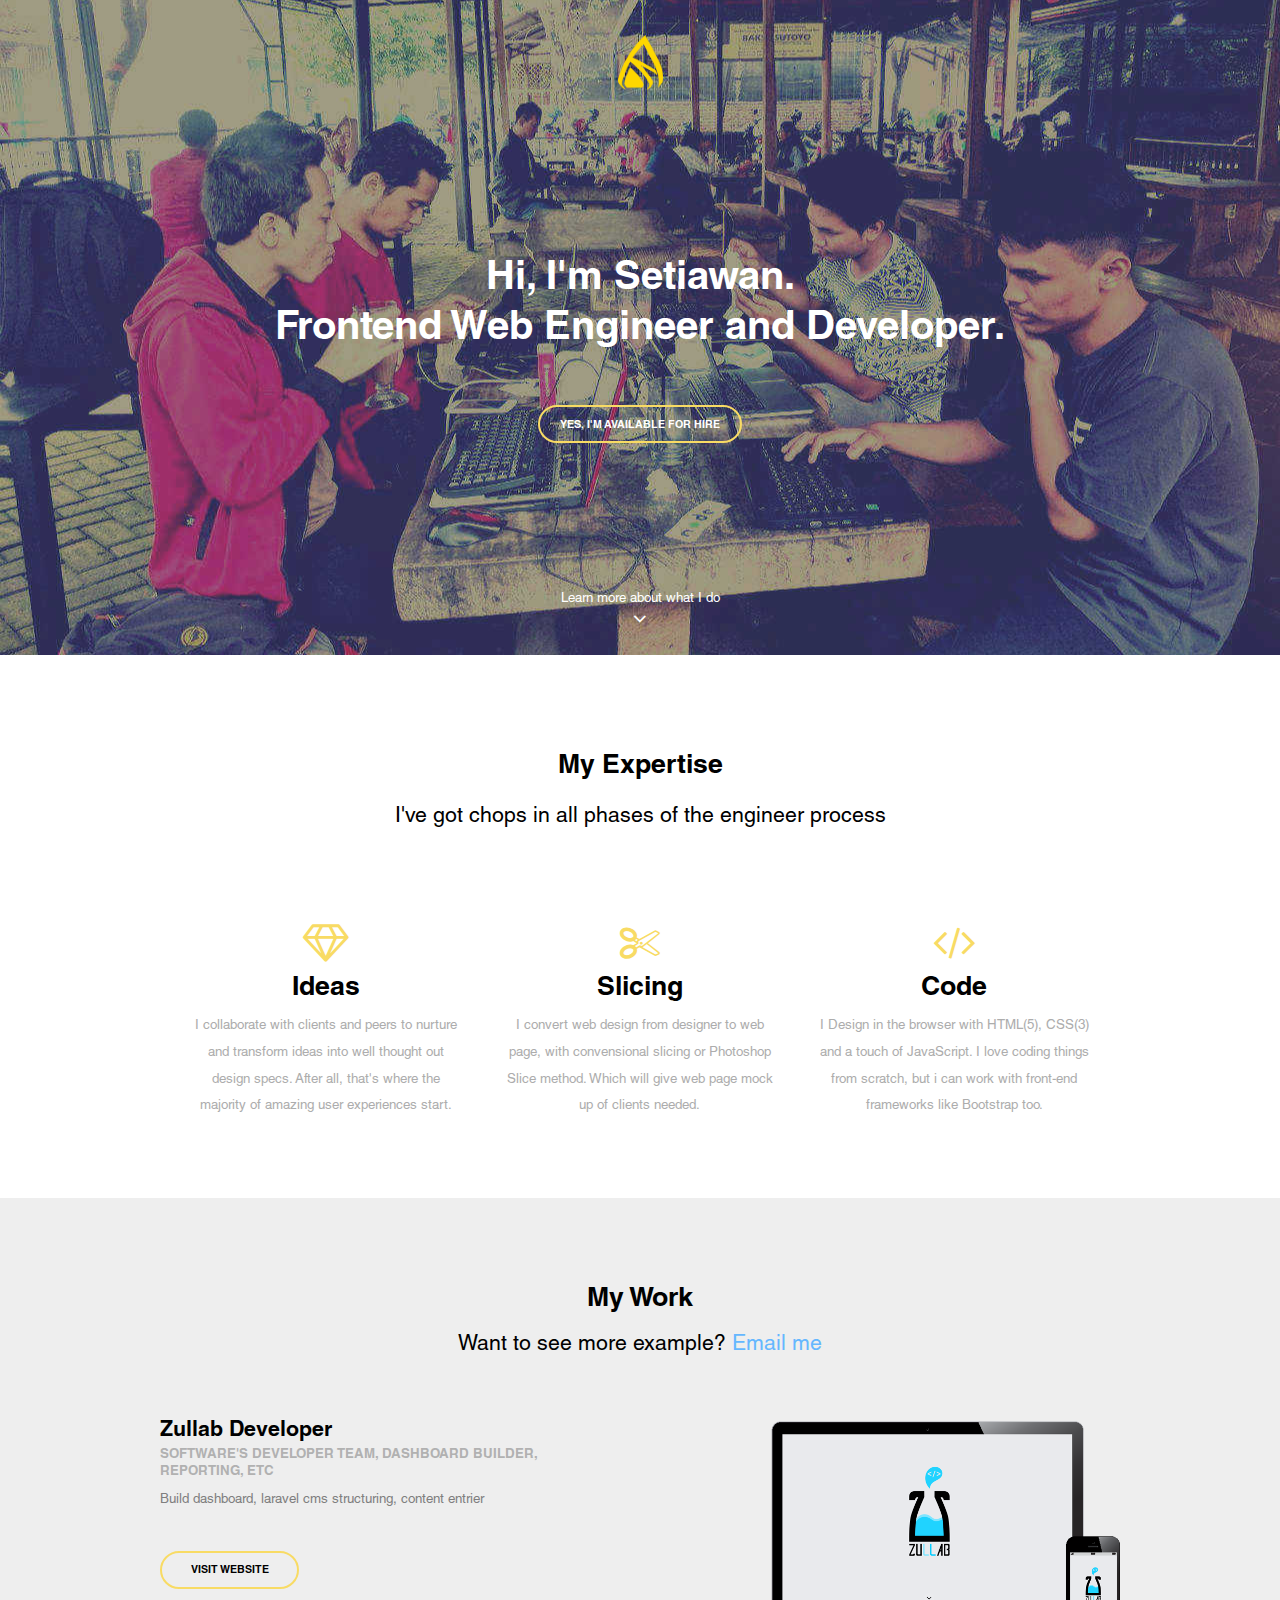
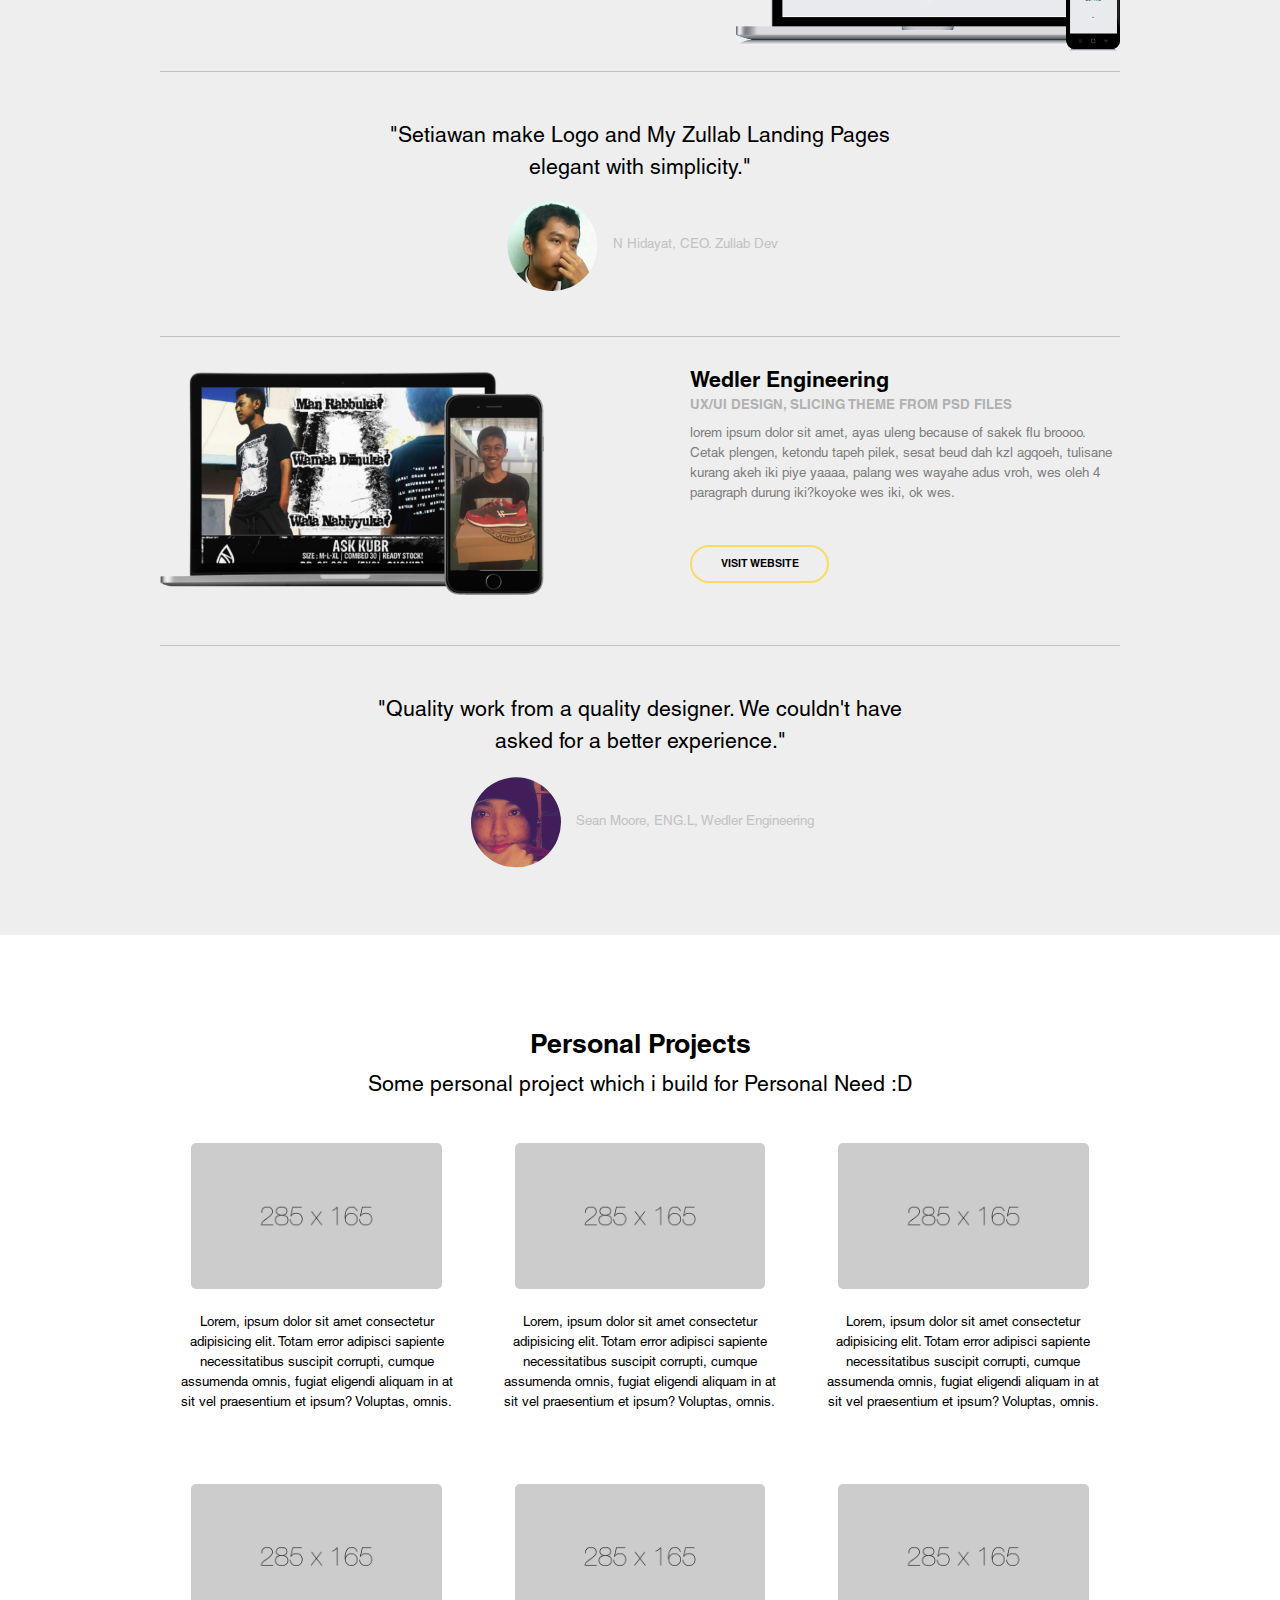
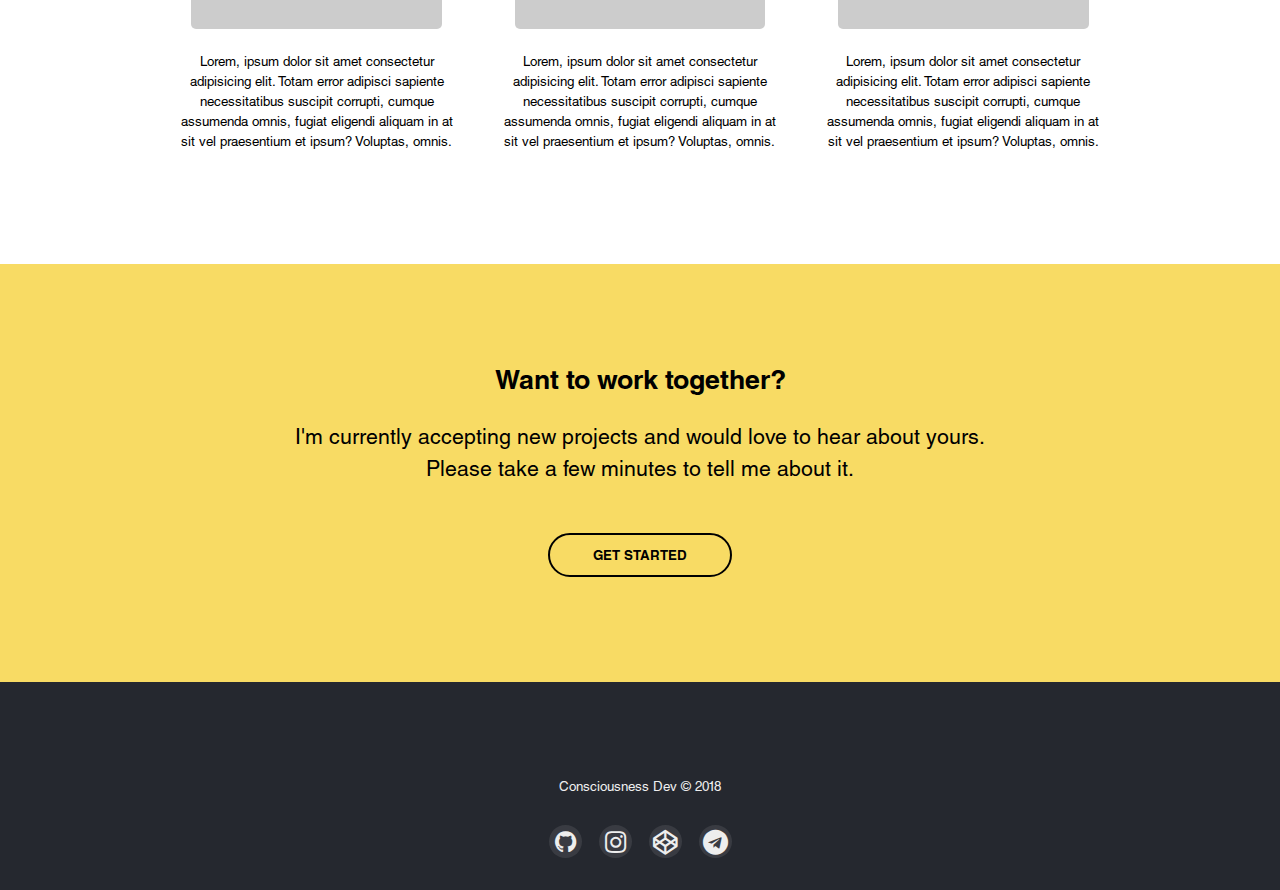
<file: index.html>
<!DOCTYPE html>
<html lang="en">
  <head>
    <meta charset="UTF-8" />
    <meta name="viewport" content="width=device-width, initial-scale=1.0" />
    <meta http-equiv="X-UA-Compatible" content="ie=edge" />
    <link rel="stylesheet" href="assets/css/reset.css" />
    <link rel="stylesheet" href="assets/css/font-awesome.min.css" />
    <link rel="stylesheet" href="assets/css/style.css" />
    <title>AR Setiawan</title>
  </head>

  <body>
    <header class="header header-section">
      <div id="header-section__background" class="background--full">
        <div class="container">
          <div class="header__logo">
            <img src="assets/img/weblogo.png" alt="logo" />
          </div>
          <div class="header__package">
            <div class="header__label label--white label--bold label--header">
              Hi, I'm Setiawan.<span class="label--top"
                >Frontend Web Engineer and Developer.</span
              >
            </div>
            <div
              class="header__button button--white button--alphabg button--mids button--bold"
            >
              YES, I'M AVAILABLE FOR HIRE
            </div>
          </div>
          <div
            class="header__learnmore learnmore--light learnmore--ms learnmore--white"
          >
            Learn more about what I do
          </div>
          <div
            class="header__nextlearn nextlearn--ms nextlearn--white"
            onclick="scrollIt(expertise)"
          >
            <i class="fa fa-angle-down fa-bold"></i>
          </div>
        </div>
      </div>
    </header>
    <section class="content content-section">
      <section class="content-section__top">
        <div class="container">
          <article class="section__exp section--bold section--header">
            My Expertise
          </article>
          <article class="section__info section--ten section--normal">
            I've got chops in all phases of the engineer process
          </article>
        </div>
      </section>
      <section class="content-section__expertise">
        <div class="container">
          <article class="section__item section--bold">
            <div class="item__icon item--overcolor">
              <i class="fa fa-diamond"></i>
            </div>
            <div class="item__label item--bold item--header">Ideas</div>
            <div
              class="item__info item--nine item--lineheight item--normal item--softgray"
            >
              <p>
                I collaborate with clients and peers to nurture and transform
                ideas into well thought out design specs. After all, that's
                where the majority of amazing user experiences start.
              </p>
            </div>
          </article>
          <article class="section__item section--bold">
            <div class="item__icon item--overcolor">
              <i class="fa fa-cut"></i>
            </div>
            <div class="item__label item--bold item--header">Slicing</div>
            <div
              class="item__info item--nine item--lineheight item--normal item--softgray"
            >
              <p>
                I convert web design from designer to web page, with
                convensional slicing or Photoshop Slice method. Which will give
                web page mock up of clients needed.
              </p>
            </div>
          </article>
          <article class="section__item section--bold">
            <div class="item__icon item--overcolor">
              <i class="fa fa-code"></i>
            </div>
            <div class="item__label item--bold item--header">Code</div>
            <div
              class="item__info item--nine item--lineheight item--normal item--softgray"
            >
              <p>
                I Design in the browser with HTML(5), CSS(3) and a touch of
                JavaScript. I love coding things from scratch, but i can work
                with front-end frameworks like Bootstrap too.
              </p>
            </div>
          </article>
        </div>
      </section>
      <section class="content-section__works works--bold works--color">
        <div class="works__wrapper">
          <article class="works__self">
            <div class="works__header self--header">My Work</div>
            <div class="works__example works--light works--ten">
              Want to see more example?
              <a
                href="mailto:consciousness.dev@gmail.com"
                class="works--softcol works--link"
                >Email me</a
              >
            </div>
          </article>
          <article class="works__list">
            <div class="works__client">
              <div class="client__wrapper works--order1">
                <div class="client__header header--top header--left">
                  Zullab Developer
                </div>
                <div class="client__area area--ms area--softcol area--left">
                  SOFTWARE'S DEVELOPER TEAM, DASHBOARD BUILDER, REPORTING, ETC
                </div>
                <div
                  class="client__info info--normal info--grayblck info--ten area--left"
                >
                  Build dashboard, laravel cms structuring, content entrier
                </div>
                <div class="wrapper__visitweb">
                  <a href="devsites/portfolio/zullab/">
                    <div
                      class="client__visitweb visitweb--alphacol visitweb--fright visitweb--mids"
                    >
                      VISIT WEBSITE
                    </div>
                  </a>
                </div>
              </div>
              <div class="works__result works--order2">
                <img
                  src="assets/img/projects_1.png"
                  class="img-fright"
                  alt="works result"
                />
              </div>
            </div>
            <div class="works__comment comment--topborder">
              <div class="comment__wrapper">
                <div class="comment__main main--normal main--ten">
                  "Setiawan make Logo and My Zullab Landing Pages elegant with
                  simplicity."
                </div>
                <div class="comment__person">
                  <div class="person__pict pict--circle">
                    <img
                      src="assets/img/user1.jpg"
                      class="img-fright"
                      alt="client"
                    />
                  </div>
                  <div
                    class="person__profile profile--gray profile--ten profile--light"
                  >
                    N Hidayat, CEO. Zullab Dev
                  </div>
                </div>
              </div>
            </div>
          </article>
          <article class="works__list">
            <div class="works__client result--topborder">
              <div class="client__wrapper works--order2">
                <div class="client__header header--top header--right">
                  Wedler Engineering
                </div>
                <div class="client__area area--ms area--softcol area--right">
                  UX/UI DESIGN, SLICING THEME FROM PSD FILES
                </div>
                <div
                  class="client__info info--normal info--grayblck info--ten area--right"
                >
                  lorem ipsum dolor sit amet, ayas uleng because of sakek flu
                  broooo. Cetak plengen, ketondu tapeh pilek, sesat beud dah kzl
                  agqoeh, tulisane kurang akeh iki piye yaaaa, palang wes wayahe
                  adus vroh, wes oleh 4 paragraph durung iki?koyoke wes iki, ok
                  wes.
                </div>
                <div class="wrapper__visitweb area--right">
                  <div
                    class="client__visitweb visitweb--alphacol visitweb--fleft visitweb--mids"
                  >
                    VISIT WEBSITE
                  </div>
                </div>
              </div>
              <div class="works__result works--order1">
                <img
                  src="assets/img/projects_2.png"
                  class="img-fleft"
                  alt="works result"
                />
              </div>
            </div>
            <div class="works__comment comment--topborder">
              <div class="comment__wrapper">
                <div class="comment__main main--normal main--ten">
                  "Quality work from a quality designer. We couldn't have asked
                  for a better experience."
                </div>
                <div class="comment__person">
                  <div class="person__pict pict--circle">
                    <img src="assets/img/user2.jpg" alt="client" />
                  </div>
                  <div
                    class="person__profile profile--gray profile--ten profile--light"
                  >
                    Sean Moore, ENG.L, Wedler Engineering
                  </div>
                </div>
              </div>
            </div>
          </article>
        </div>
      </section>
      <section class="content-section__projects">
        <div class="projects__wrapper">
          <div class="projects__top">
            <div class="projects__header header--bold projects--header">
              Personal Projects
            </div>
            <div
              class="projects__info info--projects info--normal projects--ten"
            >
              Some personal project which i build for Personal Need :D
            </div>
          </div>
          <div class="projects__list">
            <div class="projects__item">
              <div class="item__logo">
                <img src="assets/img/285x165.png" alt="item logo" />
              </div>
              <div class="item__information info--gray info--ten">
                Lorem, ipsum dolor sit amet consectetur adipisicing elit. Totam
                error adipisci sapiente necessitatibus suscipit corrupti, cumque
                assumenda omnis, fugiat eligendi aliquam in at sit vel
                praesentium et ipsum? Voluptas, omnis.
              </div>
            </div>
            <div class="projects__item">
              <div class="item__logo">
                <img src="assets/img/285x165.png" alt="item logo" />
              </div>
              <div class="item__information info--gray info--ten">
                Lorem, ipsum dolor sit amet consectetur adipisicing elit. Totam
                error adipisci sapiente necessitatibus suscipit corrupti, cumque
                assumenda omnis, fugiat eligendi aliquam in at sit vel
                praesentium et ipsum? Voluptas, omnis.
              </div>
            </div>
            <div class="projects__item">
              <div class="item__logo">
                <img src="assets/img/285x165.png" alt="item logo" />
              </div>
              <div class="item__information info--gray info--ten">
                Lorem, ipsum dolor sit amet consectetur adipisicing elit. Totam
                error adipisci sapiente necessitatibus suscipit corrupti, cumque
                assumenda omnis, fugiat eligendi aliquam in at sit vel
                praesentium et ipsum? Voluptas, omnis.
              </div>
            </div>
            <div class="projects__item">
              <div class="item__logo">
                <img src="assets/img/285x165.png" alt="item logo" />
              </div>
              <div class="item__information info--gray info--ten">
                Lorem, ipsum dolor sit amet consectetur adipisicing elit. Totam
                error adipisci sapiente necessitatibus suscipit corrupti, cumque
                assumenda omnis, fugiat eligendi aliquam in at sit vel
                praesentium et ipsum? Voluptas, omnis.
              </div>
            </div>
            <div class="projects__item">
              <div class="item__logo">
                <img src="assets/img/285x165.png" alt="item logo" />
              </div>
              <div class="item__information info--gray info--ten">
                Lorem, ipsum dolor sit amet consectetur adipisicing elit. Totam
                error adipisci sapiente necessitatibus suscipit corrupti, cumque
                assumenda omnis, fugiat eligendi aliquam in at sit vel
                praesentium et ipsum? Voluptas, omnis.
              </div>
            </div>
            <div class="projects__item">
              <div class="item__logo">
                <img src="assets/img/285x165.png" alt="item logo" />
              </div>
              <div class="item__information info--gray info--ten">
                Lorem, ipsum dolor sit amet consectetur adipisicing elit. Totam
                error adipisci sapiente necessitatibus suscipit corrupti, cumque
                assumenda omnis, fugiat eligendi aliquam in at sit vel
                praesentium et ipsum? Voluptas, omnis.
              </div>
            </div>
          </div>
        </div>
      </section>
      <section class="content-section__hire hire--color hire--bold">
        <div class="hire__wrapper">
          <div class="hire__top hire--header">Want to work together?</div>
          <div class="hire__info info--normal hire--ten">
            I'm currently accepting new projects and would love to hear about
            yours. Please take a few minutes to tell me about it.
          </div>
          <div class="hire__button button--alphacol button--xs">
            GET STARTED
          </div>
        </div>
      </section>
    </section>
    <footer class="footer footer-section footer--color">
      <div class="container">
        <div class="footer__made made--ms">
          Consciousness Dev &copy; 2018
        </div>
        <div class="footer__smlist smlist--header">
          <div class="smlist__item item--effects item--deeps">
            <a href="https://github.com/consciousnessdev" target="_blank"
              ><i class="sm__icon icon-github"></i
            ></a>
          </div>
          <div class="smlist__item item--effects item--deeps">
            <a href="https://www.instagram.com/ar_setiawan/" target="_blank"
              ><i class="sm__icon icon-instagram"></i
            ></a>
          </div>
          <div class="smlist__item item--effects item--deeps">
            <a href="https://codepen.io/consciousness_dev/" target="_blank"
              ><i class="sm__icon icon-codepen"></i
            ></a>
          </div>
          <div class="smlist__item item--effects item--deeps">
            <a href="https://t.me/consciousness_dev" target="_blank"
              ><i class="sm__icon icon-telegram"></i
            ></a>
          </div>
        </div>
      </div>
    </footer>
    <script src="assets/js/script.js"></script>
  </body>
</html>
</file>
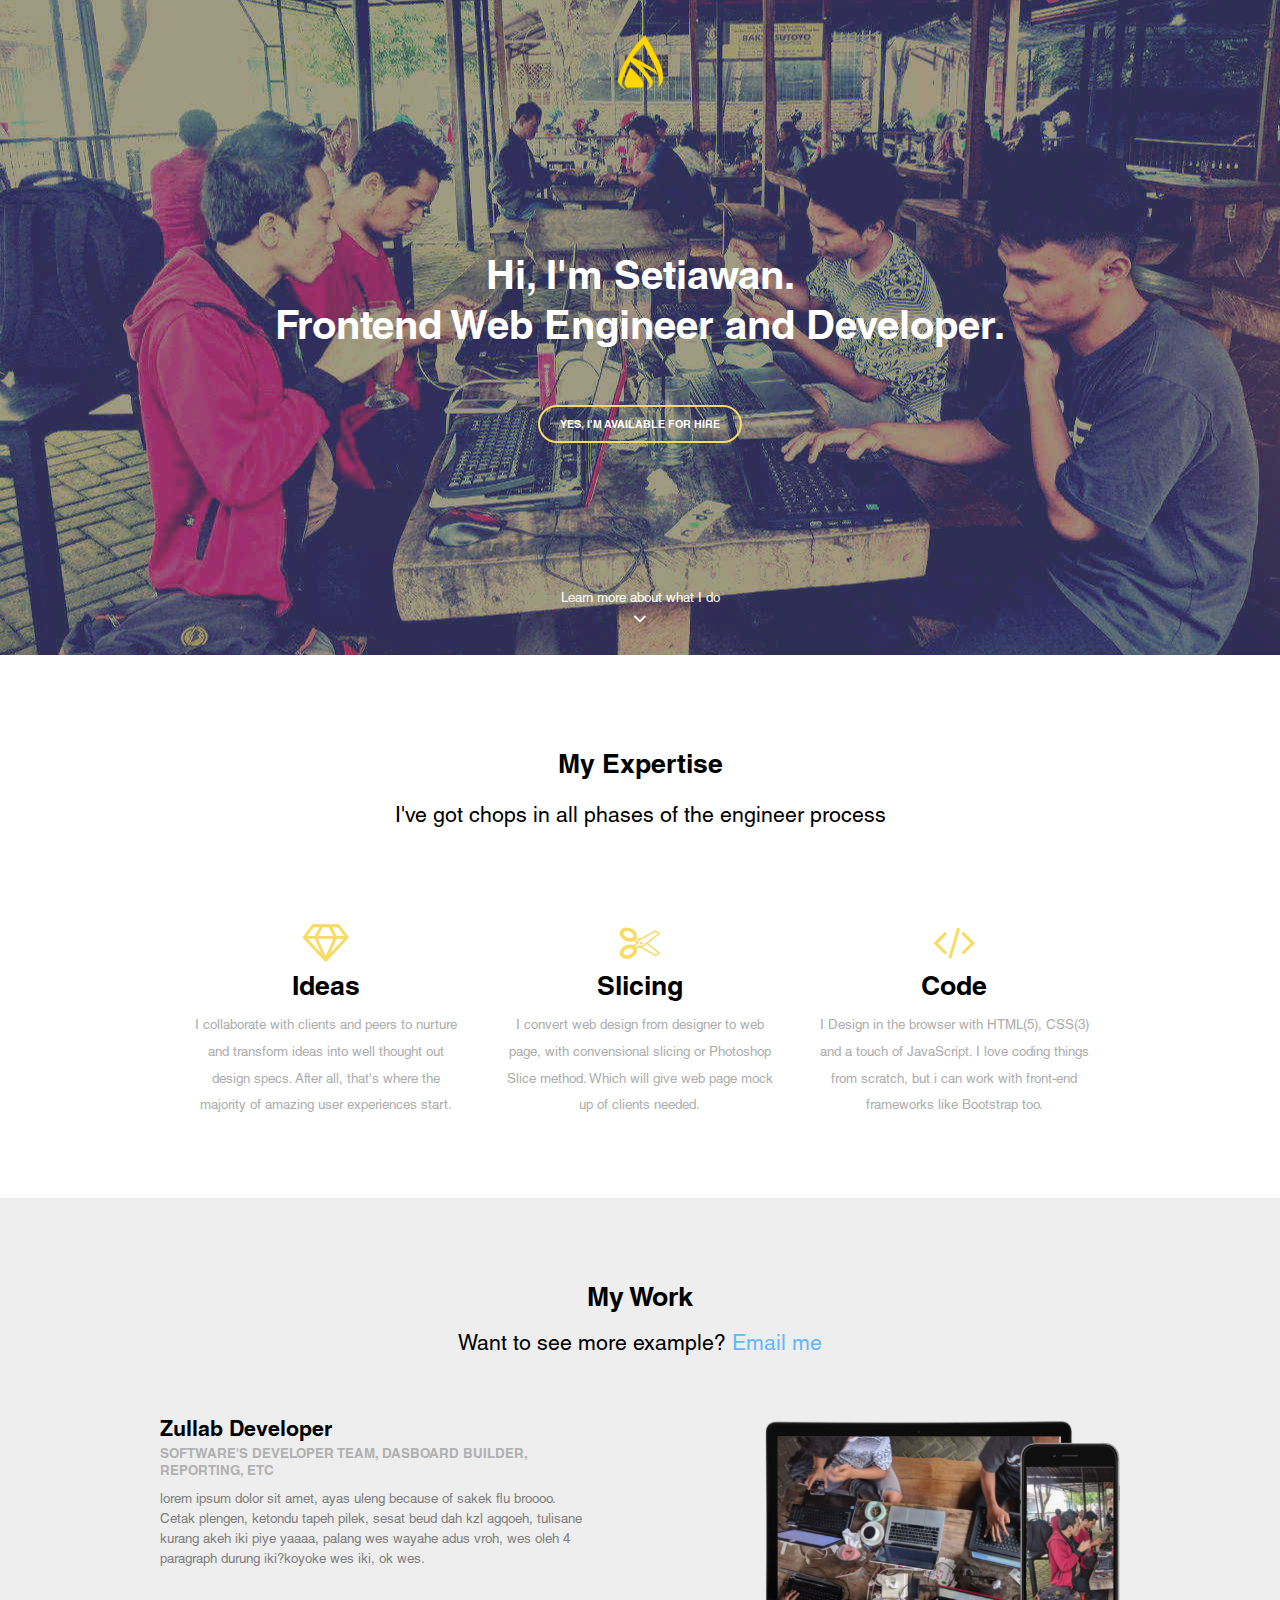
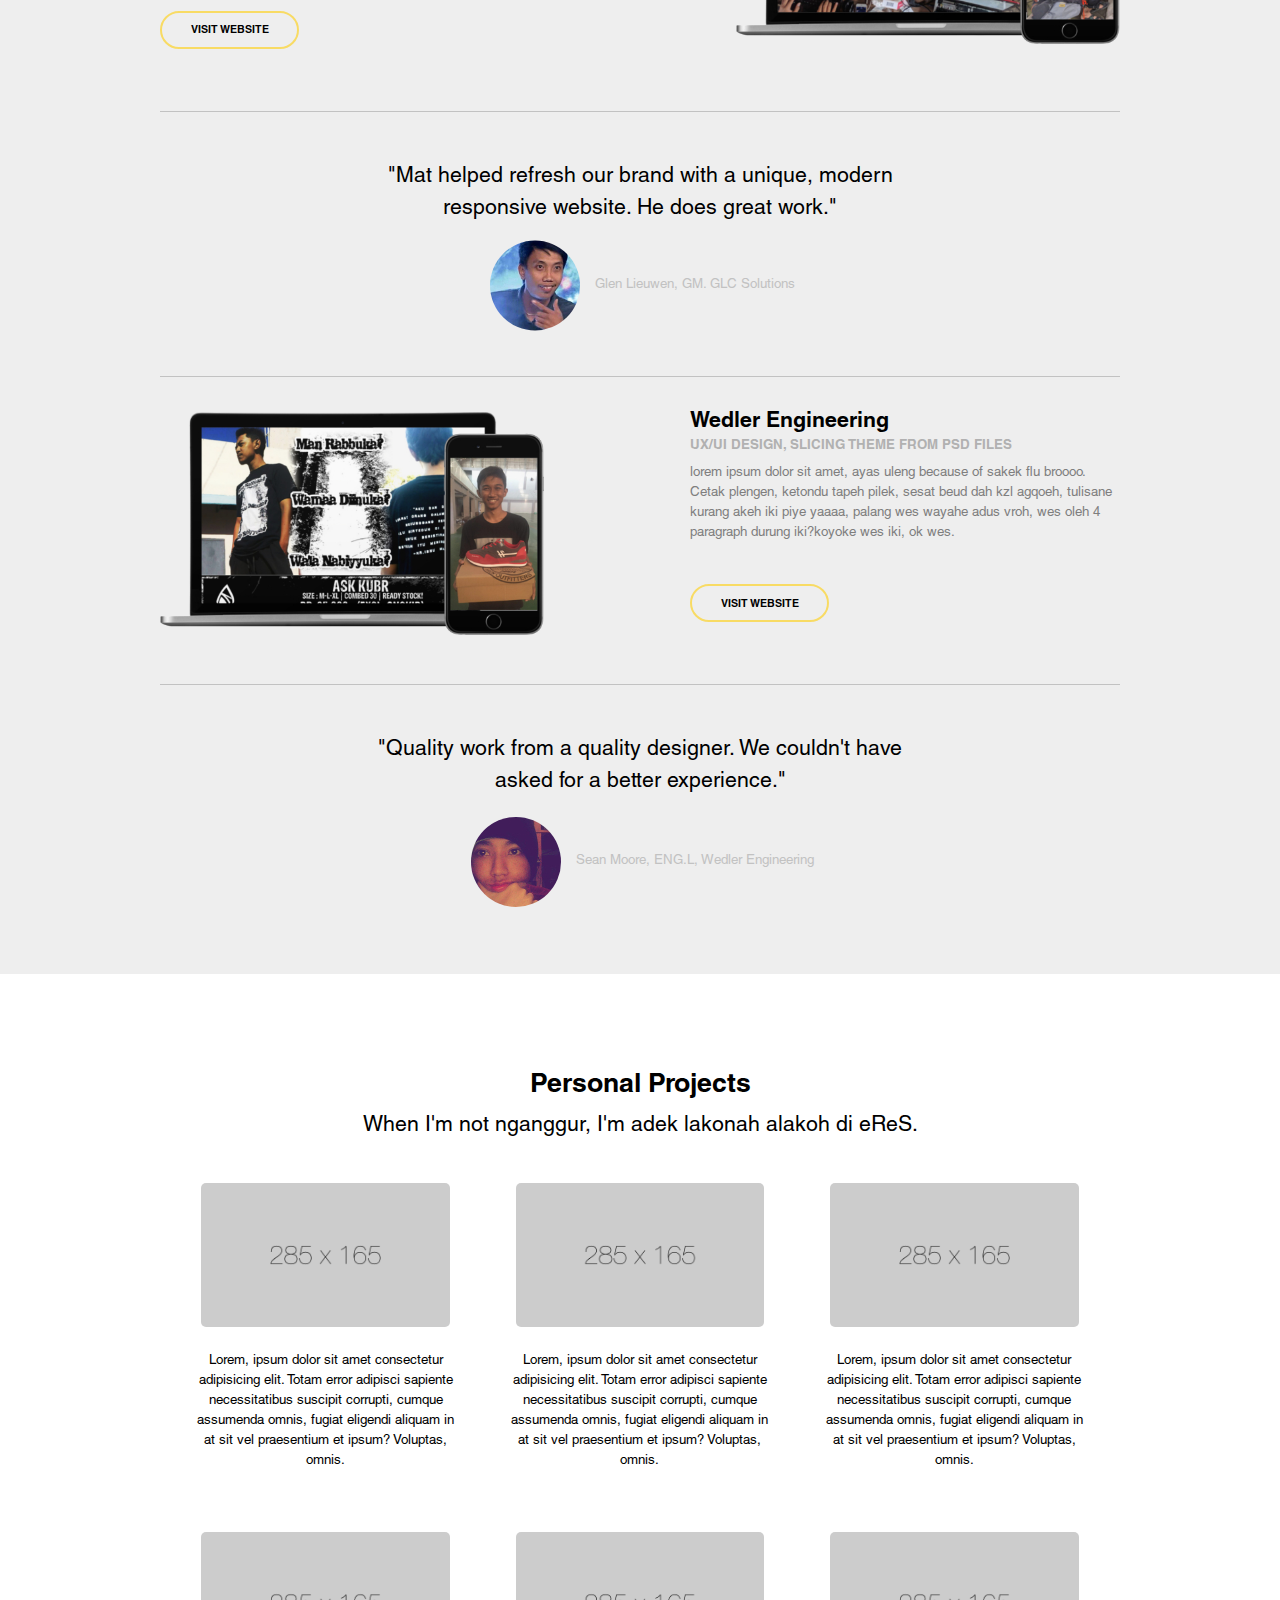
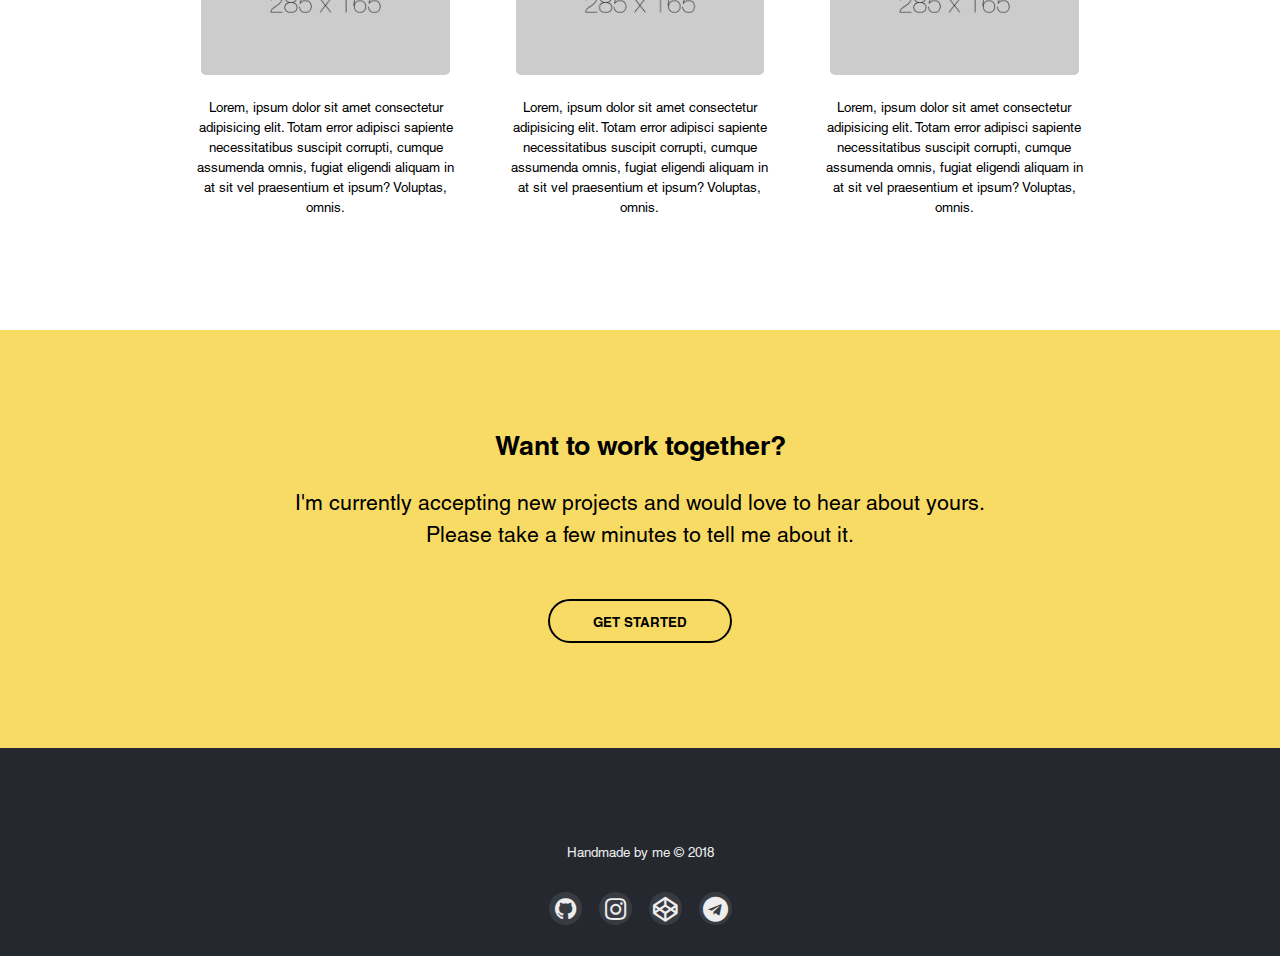
<file: devsites/index.html>
<!DOCTYPE html>
<html lang="en">

<head>
  <meta charset="UTF-8">
  <meta name="viewport" content="width=device-width, initial-scale=1.0">
  <meta http-equiv="X-UA-Compatible" content="ie=edge">
  <link rel="stylesheet" href="assets/css/reset.css">
  <link rel="stylesheet" href="assets/css/font-awesome.min.css">
  <link rel="stylesheet" href="assets/css/style.css">
  <title>AR Setiawan</title>
</head>

<body>
  <header class="header header-section">
    <div id="header-section__background" class="background--full"> 
      <div class="container">
        <div class="header__logo">
          <img src="assets/img/weblogo.png" alt="logo">
        </div>
        <div class="header__package">
          <div class="header__label label--white label--bold label--header">
            Hi, I'm Setiawan.<span class="label--top">Frontend Web Engineer and Developer.</span>
          </div>
          <div class="header__button button--white button--alphabg button--mids button--bold">
            YES, I'M AVAILABLE FOR HIRE
          </div>
        </div>
        <div class="header__learnmore learnmore--light learnmore--ms learnmore--white">
          Learn more about what I do
        </div>
        <div class="header__nextlearn nextlearn--ms nextlearn--white" onclick="scrollIt(expertise)">
          <i class="fa fa-angle-down fa-bold"></i>
        </div>
      </div>
    </div>
  </header>
  <section class="content content-section">
      <section class="content-section__top">
        <div class="container">
          <article class="section__exp section--bold section--header">
            My Expertise
          </article>
          <article class="section__info section--ten section--normal">
            I've got chops in all phases of the engineer process
          </article>
        </div>
      </section>
      <section class="content-section__expertise">
        <div class="container">
          <article class="section__item section--bold">
            <div class="item__icon item--overcolor"><i class="fa fa-diamond"></i></div>
            <div class="item__label item--bold item--header">Ideas</div>
            <div class="item__info item--nine item--lineheight item--normal item--softgray">
              <p>
                I collaborate with clients and peers to nurture and transform ideas into well thought out design specs. After all, that's where the majority of amazing user experiences start.
              </p>
            </div>
          </article>
          <article class="section__item section--bold">
            <div class="item__icon item--overcolor"><i class="fa fa-cut"></i></div>
            <div class="item__label item--bold item--header">Slicing</div>
            <div class="item__info item--nine item--lineheight item--normal item--softgray">
              <p>
                I convert web design from designer to web page, with convensional slicing or Photoshop Slice method. Which will give web page mock up of clients needed.
              </p>
            </div>
          </article>
          <article class="section__item section--bold">
            <div class="item__icon item--overcolor"><i class="fa fa-code"></i></div>
            <div class="item__label item--bold item--header">Code</div>
            <div class="item__info item--nine item--lineheight item--normal item--softgray">
              <p>
                I Design in the browser with HTML(5), CSS(3) and a touch of JavaScript. I love coding things from scratch, but i can work with front-end frameworks like Bootstrap too.
              </p>
            </div>
          </article>
        </div>
      </section>
      <section class="content-section__works works--bold works--color">
        <div class="works__wrapper">
          <article class="works__self">
            <div class="works__header self--header">My Work</div>
            <div class="works__example works--light works--ten">Want to see more example? <a href="mailto:consciousness.dev@gmail.com" class="works--softcol works--link">Email me</a></div>
          </article>
          <article class="works__list">
            <div class="works__client">
              <div class="client__wrapper works--order1">
                <div class="client__header header--top header--left">Zullab Developer</div>
                <div class="client__area area--ms area--softcol area--left">SOFTWARE'S DEVELOPER TEAM, DASBOARD BUILDER, REPORTING, ETC</div>
                <div class="client__info info--normal info--grayblck info--ten area--left">lorem ipsum dolor sit amet, ayas uleng because of sakek flu broooo. Cetak plengen, ketondu tapeh pilek, sesat beud dah kzl agqoeh, tulisane kurang akeh iki piye yaaaa, palang wes wayahe adus vroh, wes oleh 4 paragraph durung iki?koyoke wes
                  iki, ok wes. </div>
                <div class="wrapper__visitweb">
                  <div class="client__visitweb visitweb--alphacol visitweb--fright visitweb--mids">VISIT WEBSITE</div>
                </div>
              </div>
              <div class="works__result works--order2"><img src="assets/img/projects_1.png" class="img-fright" alt="works result"></div>
            </div>
            <div class="works__comment comment--topborder">
              <div class="comment__wrapper">
                <div class="comment__main main--normal main--ten">"Mat helped refresh our brand with a unique, modern responsive website. He does great work."</div>
                <div class="comment__person">
                  <div class="person__pict pict--circle"><img src="assets/img/user1.jpg" class="img-fright" alt="client"></div>
                  <div class="person__profile profile--gray profile--ten profile--light">Glen Lieuwen, GM. GLC Solutions</div>
                </div>
              </div>
            </div>
          </article>
          <article class="works__list">
            <div class="works__client result--topborder">
              <div class="client__wrapper works--order2">
                <div class="client__header header--top header--right">Wedler Engineering</div>
                <div class="client__area area--ms area--softcol area--right">UX/UI DESIGN, SLICING THEME FROM PSD FILES</div>
                <div class="client__info info--normal info--grayblck info--ten area--right">lorem ipsum dolor sit amet, ayas uleng because of sakek flu broooo. Cetak plengen, ketondu tapeh pilek, sesat beud dah kzl agqoeh, tulisane kurang akeh iki piye yaaaa, palang wes wayahe adus vroh, wes oleh 4 paragraph durung iki?koyoke wes
                  iki, ok wes. </div>
                <div class="wrapper__visitweb area--right">
                  <div class="client__visitweb visitweb--alphacol visitweb--fleft visitweb--mids">VISIT WEBSITE</div>
                </div>
              </div>
              <div class="works__result works--order1"><img src="assets/img/projects_2.png" class="img-fleft" alt="works result"></div>
            </div>
            <div class="works__comment comment--topborder">
              <div class="comment__wrapper">
                <div class="comment__main main--normal main--ten">"Quality work from a quality designer. We couldn't have asked for a better experience."</div>
                <div class="comment__person">
                  <div class="person__pict pict--circle"><img src="assets/img/user2.jpg" alt="client"></div>
                  <div class="person__profile profile--gray profile--ten profile--light">Sean Moore, ENG.L, Wedler Engineering</div>
                </div>
              </div>
            </div>
          </article>
        </div>
      </section>
      <section class="content-section__projects">
        <div class="projects__wrapper">
          <div class="projects__top">
            <div class="projects__header header--bold projects--header">Personal Projects</div>
            <div class="projects__info info--projects info--normal projects--ten">When I'm not nganggur, I'm adek lakonah alakoh di eReS.</div>
          </div>
          <div class="projects__list">
            <div class="projects__item">
              <div class="item__logo"><img src="assets/img/285x165.png" alt="item logo"></div>
              <div class="item__information info--gray info--ten">Lorem, ipsum dolor sit amet consectetur adipisicing elit. Totam error adipisci sapiente necessitatibus suscipit corrupti, cumque assumenda omnis, fugiat eligendi aliquam in at sit vel praesentium et ipsum? Voluptas, omnis.</div>
            </div>
            <div class="projects__item">
              <div class="item__logo"><img src="assets/img/285x165.png" alt="item logo"></div>
              <div class="item__information info--gray info--ten">Lorem, ipsum dolor sit amet consectetur adipisicing elit. Totam error adipisci sapiente necessitatibus suscipit corrupti, cumque assumenda omnis, fugiat eligendi aliquam in at sit vel praesentium et ipsum? Voluptas, omnis.</div>
            </div>
            <div class="projects__item">
              <div class="item__logo"><img src="assets/img/285x165.png" alt="item logo"></div>
              <div class="item__information info--gray info--ten">Lorem, ipsum dolor sit amet consectetur adipisicing elit. Totam error adipisci sapiente necessitatibus suscipit corrupti, cumque assumenda omnis, fugiat eligendi aliquam in at sit vel praesentium et ipsum? Voluptas, omnis.</div>
            </div>
            <div class="projects__item">
              <div class="item__logo"><img src="assets/img/285x165.png" alt="item logo"></div>
              <div class="item__information info--gray info--ten">Lorem, ipsum dolor sit amet consectetur adipisicing elit. Totam error adipisci sapiente necessitatibus suscipit corrupti, cumque assumenda omnis, fugiat eligendi aliquam in at sit vel praesentium et ipsum? Voluptas, omnis.</div>
            </div>
            <div class="projects__item">
              <div class="item__logo"><img src="assets/img/285x165.png" alt="item logo"></div>
              <div class="item__information info--gray info--ten">Lorem, ipsum dolor sit amet consectetur adipisicing elit. Totam error adipisci sapiente necessitatibus suscipit corrupti, cumque assumenda omnis, fugiat eligendi aliquam in at sit vel praesentium et ipsum? Voluptas, omnis.</div>
            </div>
            <div class="projects__item">
              <div class="item__logo"><img src="assets/img/285x165.png" alt="item logo"></div>
              <div class="item__information info--gray info--ten">Lorem, ipsum dolor sit amet consectetur adipisicing elit. Totam error adipisci sapiente necessitatibus suscipit corrupti, cumque assumenda omnis, fugiat eligendi aliquam in at sit vel praesentium et ipsum? Voluptas, omnis.</div>
            </div>
          </div>
        </div>
      </section>
      <section class="content-section__hire hire--color hire--bold">
        <div class="hire__wrapper">
          <div class="hire__top hire--header">Want to work together?</div>
          <div class="hire__info info--normal hire--ten">I'm currently accepting new projects and would love to hear about yours. Please take a few minutes to tell me about it.</div>
          <div class="hire__button button--alphacol button--xs">GET STARTED</div>
        </div>
      </section>
    
  </section>
  <footer class="footer footer-section footer--color">
    <div class="container">
      <div class="footer__made made--ms">
        Handmade by me &copy; 2018
      </div>
      <div class="footer__smlist smlist--header">
          <div class="smlist__item item--effects item--deeps">
            <a href="https://github.com/consciousnessdev" target="_blank"><i class="sm__icon icon-github"></i></a>
          </div>
          <div class="smlist__item item--effects item--deeps">
            <a href="https://www.instagram.com/ar_setiawan/" target="_blank"><i class="sm__icon icon-instagram"></i></a>
          </div>
          <div class="smlist__item item--effects item--deeps">
            <a href="https://codepen.io/consciousness_dev/" target="_blank"><i class="sm__icon icon-codepen"></i></a>
          </div>
          <div class="smlist__item item--effects item--deeps">
            <a href="https://t.me/consciousness_dev" target="_blank"><i class="sm__icon icon-telegram"></i></a>
          </div>
        </div>
    </div>
  </footer>
  <script src="assets/js/script.js"></script>
</body>

</html>
</file>
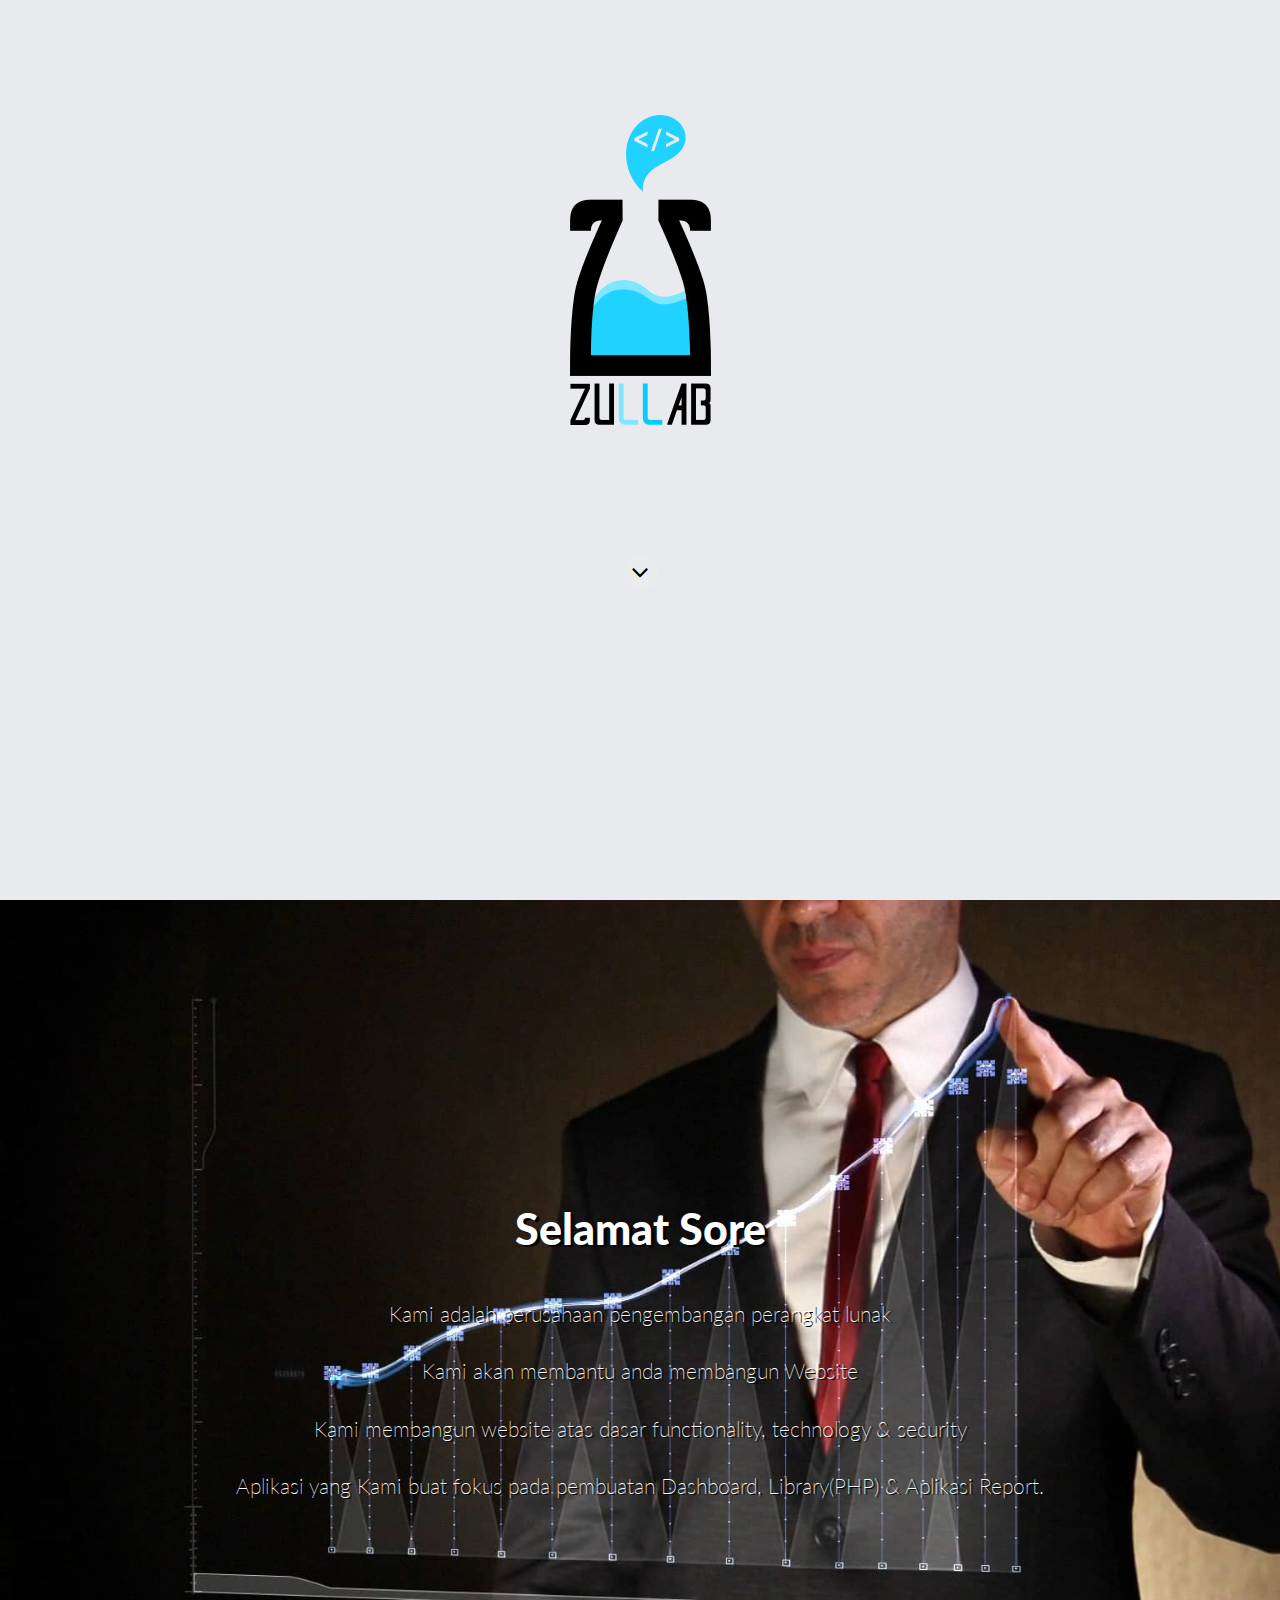
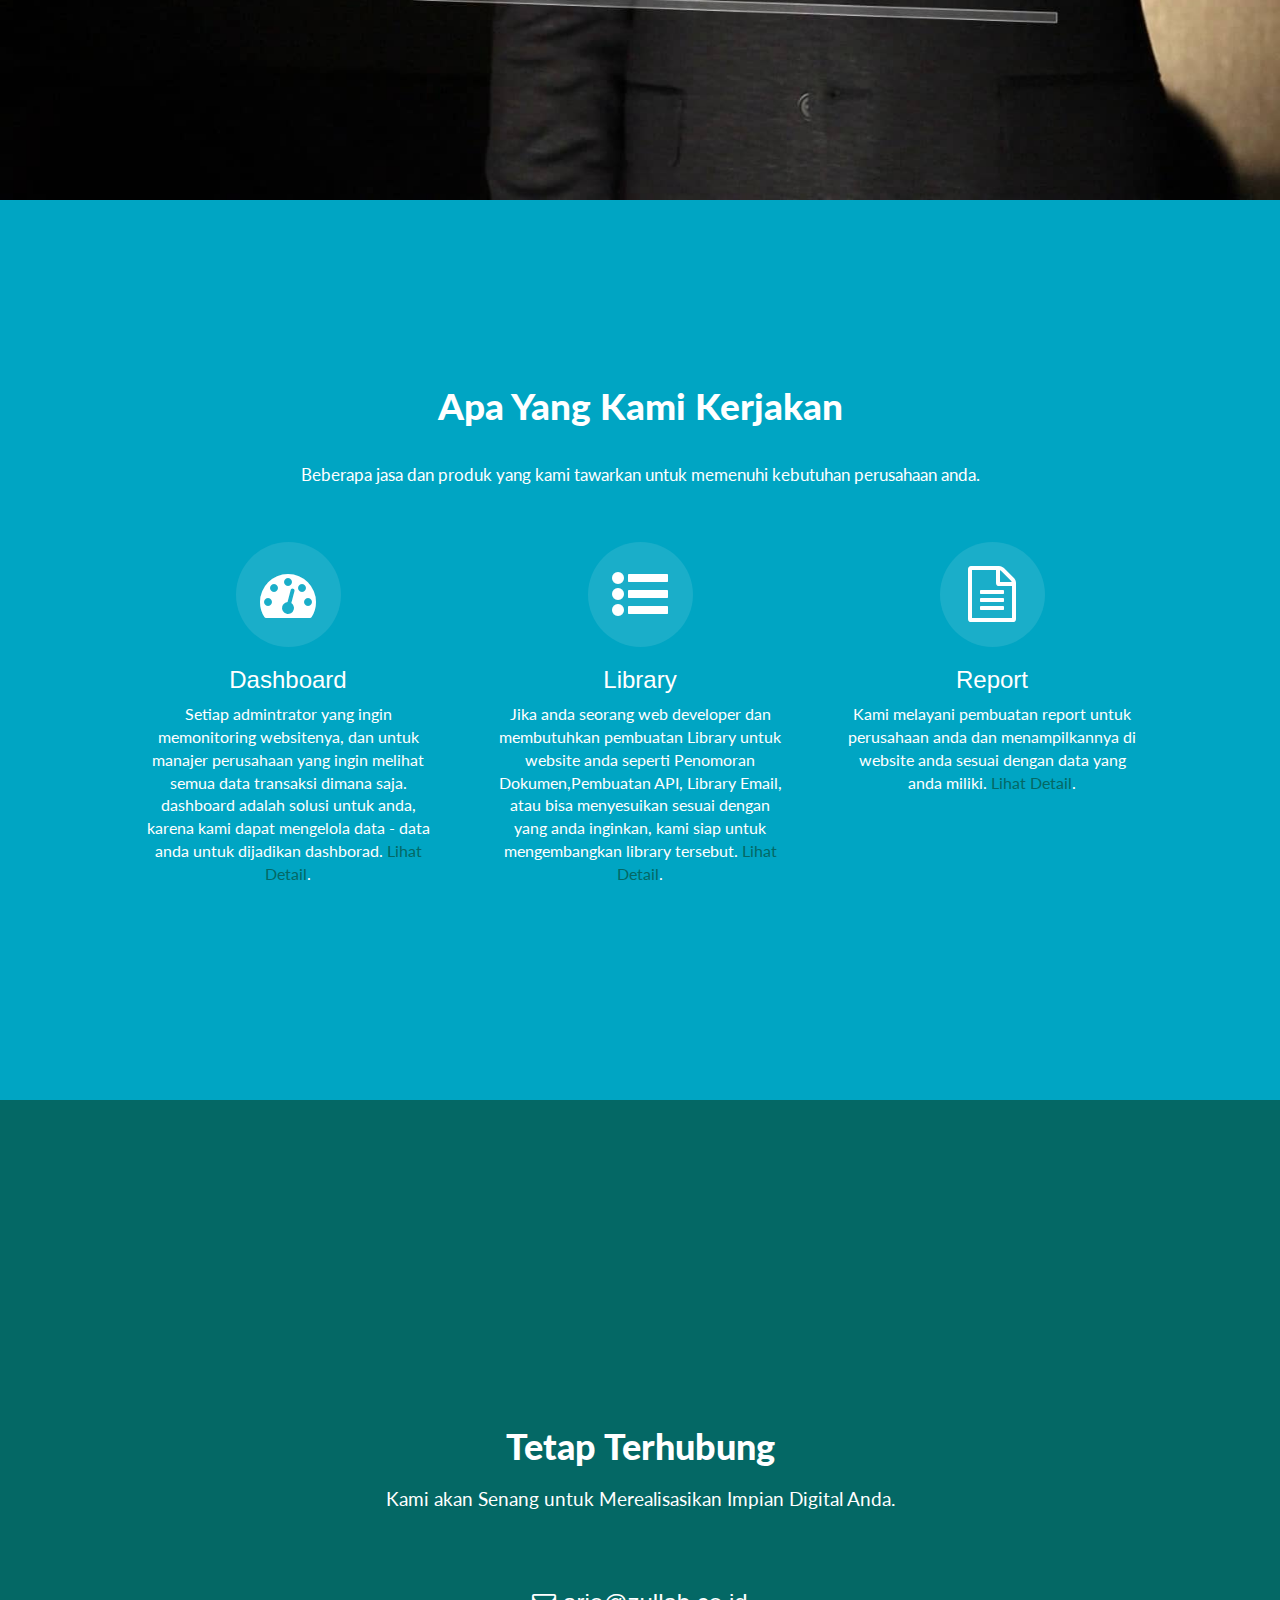
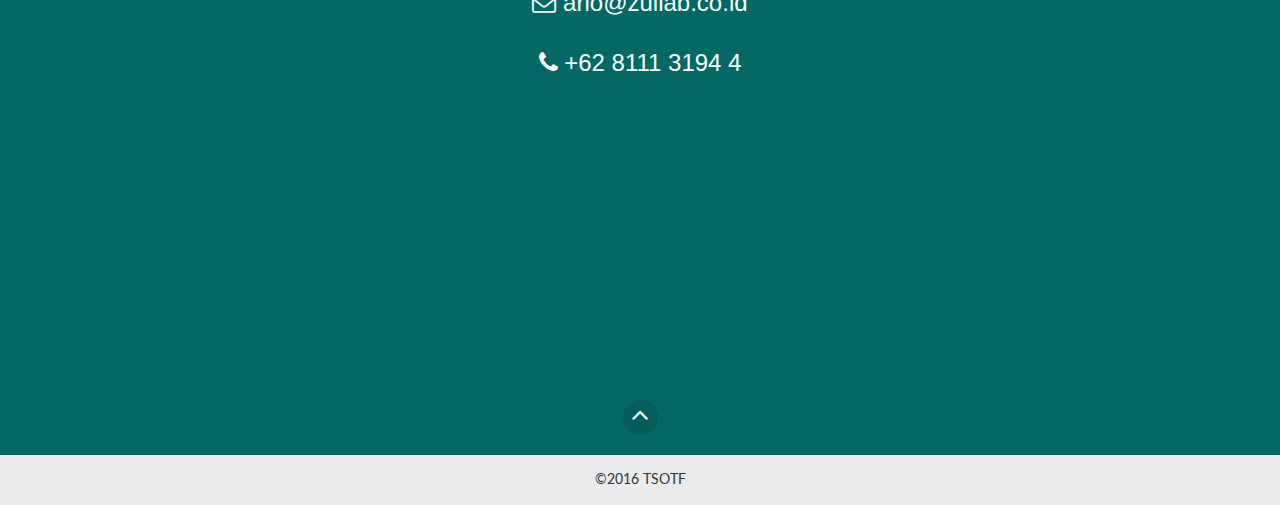
<file: devsites/portfolio/zullab/index.html>
<!DOCTYPE html>
<html>
	<head>
		<meta charset="utf-8"/>
		<meta http-equiv="X-UA-Compatible" content="IE=edge"/>
		<meta name="viewport" content="width=device-width, maximum-scale=1.0, minimum-scale=1.0, initial-scale=1.0"/>
		<title>ZULLAB</title>
		<link rel="stylesheet" href="css/bootstrap.min.css">
		<link rel="stylesheet" href="css/font-awesome.min.css">
		<link href="https://fonts.googleapis.com/css?family=Lato:400,900" rel="stylesheet">
		<link rel="stylesheet" href="css/style.css">
		<link rel="stylesheet" href="css/style-responsive.css">
	</head>
	<body>
		<div id="header">
			<div class="container text-center">
				<div class="img-content">
					<div id="img-header" class="img-responsive"></div>
				</div>
				<div id="nav-header">
					<div class="hi-icon-wrap hi-icon-effect-1 hi-icon-effect-1a" id="nav-next">
						<a href="#intro" title=""><i class="hi-icon fa fa-angle-down"></i></a>
					</div>
				</div>
			</div>
		</div>
		<div id="intro">
			<div class="bg-intro" id="bg-intro">
				<div class="vertical-center">
					<div class="container text-center">
						<div class="jumbotron intro-content">
							<h1 id="say"></h1>
							<p>
								Kami adalah perusahaan pengembangan perangkat lunak
							</p>
							<p>
								Kami akan membantu anda membangun Website
							</p>
							<p>
								Kami membangun website atas dasar functionality, technology &amp; security
							</p>
							<p>
								Aplikasi yang Kami buat fokus pada pembuatan Dashboard, Library(PHP)  &amp; Aplikasi Report.
							</p>
						</div>
					</div>
				</div>
			</div>
		</div>
		<div id="service">
			<div class="vertical-center">
				<div class="container text-center">
					<div class="row" id="service-header">
						<h1>Apa Yang Kami Kerjakan</h1>
						<p>Beberapa jasa dan produk yang kami tawarkan untuk memenuhi kebutuhan perusahaan anda.</p>
					</div>
					<div class="row" id="service-content">
						<div class="service-item col-xs-12 col-sm-4 col-md-4">
							<div class="service-point hi-icon8-wrap hi-icon-effect-8">
								<i class="hi-icon8 fa fa-dashboard custom-ico">

								</i>
								<h3>
									Dashboard
								</h3>
								<p>
									Setiap admintrator yang ingin memonitoring websitenya, dan untuk manajer perusahaan yang ingin melihat semua data transaksi dimana saja. dashboard adalah solusi untuk anda, karena kami dapat mengelola data - data anda untuk dijadikan dashborad. <a>Lihat Detail</a>.
								</p>
							</div>
						</div>
						<div class="service-item col-xs-12 col-sm-4 col-md-4">
							<div class="service-point hi-icon8-wrap hi-icon-effect-8">
								<i class="hi-icon8 fa fa-list-ul custom-ico">

								</i>
								<h3>
									Library
								</h3>
								<p>
									Jika anda seorang web developer dan membutuhkan pembuatan Library untuk website anda seperti Penomoran Dokumen,Pembuatan API, Library Email, atau bisa menyesuikan sesuai dengan yang anda inginkan, kami siap untuk mengembangkan library tersebut. <a>Lihat Detail</a>.
								</p>
							</div>
						</div>
						<div class="service-item col-xs-12 col-sm-4 col-md-4">
							<div class="service-point hi-icon8-wrap hi-icon-effect-8">
								<i class="hi-icon8 fa fa-file-text-o">

								</i>
								<h3>
									Report
								</h3>
								<p>
									Kami melayani pembuatan report untuk perusahaan anda dan menampilkannya di website anda sesuai dengan data yang anda miliki. <a>Lihat Detail</a>.
								</p>
							</div>
						</div>
					</div>
				</div>
			</div>
		</div>
		<div id="contact">
			<div class="vertical-center">
				<div class="container text-center">
					<div class="row contact-header">
						<h1>Tetap Terhubung</h1>
						<p>Kami akan Senang untuk Merealisasikan Impian Digital Anda.</p>
					</div>
					<div class="row contact-content">
						<span class="fa fa-envelope-o"></span> <a href="mailto:ario@zullab.co.id">ario@zullab.co.id</a><br/>
						<span class="fa fa-phone"></span> +62 8111 3194 4
					</div>
				</div>
			</div>
			<div id="top-nav">
				<div class="hi-icontop-wrap hi-icontop-effect-1 hi-icontop-effect-1a" id="nav-top">
					<a href="#header" title=""><i class="hi-icontop fa fa-angle-up"></i></a>
				</div>
			</div>
		</div>
		<div id="footer">
			<p>&copy2016 TSOTF</p>
		</div>
		<script src="js/jquery.min.js"></script>
		<script src="js/bootstrap.min.js"></script>
		<script src="js/script.js"></script>
		<!-- Script Detect day & Set Messages -->
		<script type="text/javascript">
			/*Get Time*/
			let offset = new Date();
			let detectHour = offset.getHours();
			
			/*Build Component*/
			let saySelector = document.getElementById("say");

			/*Shout Greet*/
			function shout(msg){
				let greet=document.createTextNode(msg);
				saySelector.appendChild(greet);
			}

			/*Sees Image*/
			function sees(img){
				let imgcontent=document.getElementById("bg-intro");
				imgcontent.style.backgroundImage=`url(./img/${img})`;
			}

			/*Detect Hour set message*/
			if(detectHour>=0 && detectHour<=10){
				let say = "Selamat Pagi";
				let image = "intro-pagi.jpg";
				shout(say);
				sees(image);
			}else if(detectHour>=11 && detectHour<=14){
				let say = "Selamat Siang";
				let image = "intro-siang.jpg";
				shout(say);
				sees(image);
			}else if(detectHour>=15 && detectHour<=17){
				let say = "Selamat Sore";
				let image = "intro-sore.jpg";
				shout(say);
				sees(image);
			}else if(detectHour>=17 && detectHour<=18){
				let say = "Selamat Petang";
				let image = "intro-petang.jpg";
				shout(say);
				sees(image);
			}else if(detectHour>=19 && detectHour<=23){
				let say = "Selamat Malam";
				let image = "intro-malam.jpg";
				shout(say);
				sees(image);
			}else{
				let say = "Selamat Datang";
				let image = "intro-hello.jpg";
				shout(say);
				sees(image);
			}
		</script>
	</body>
</html>
</file>
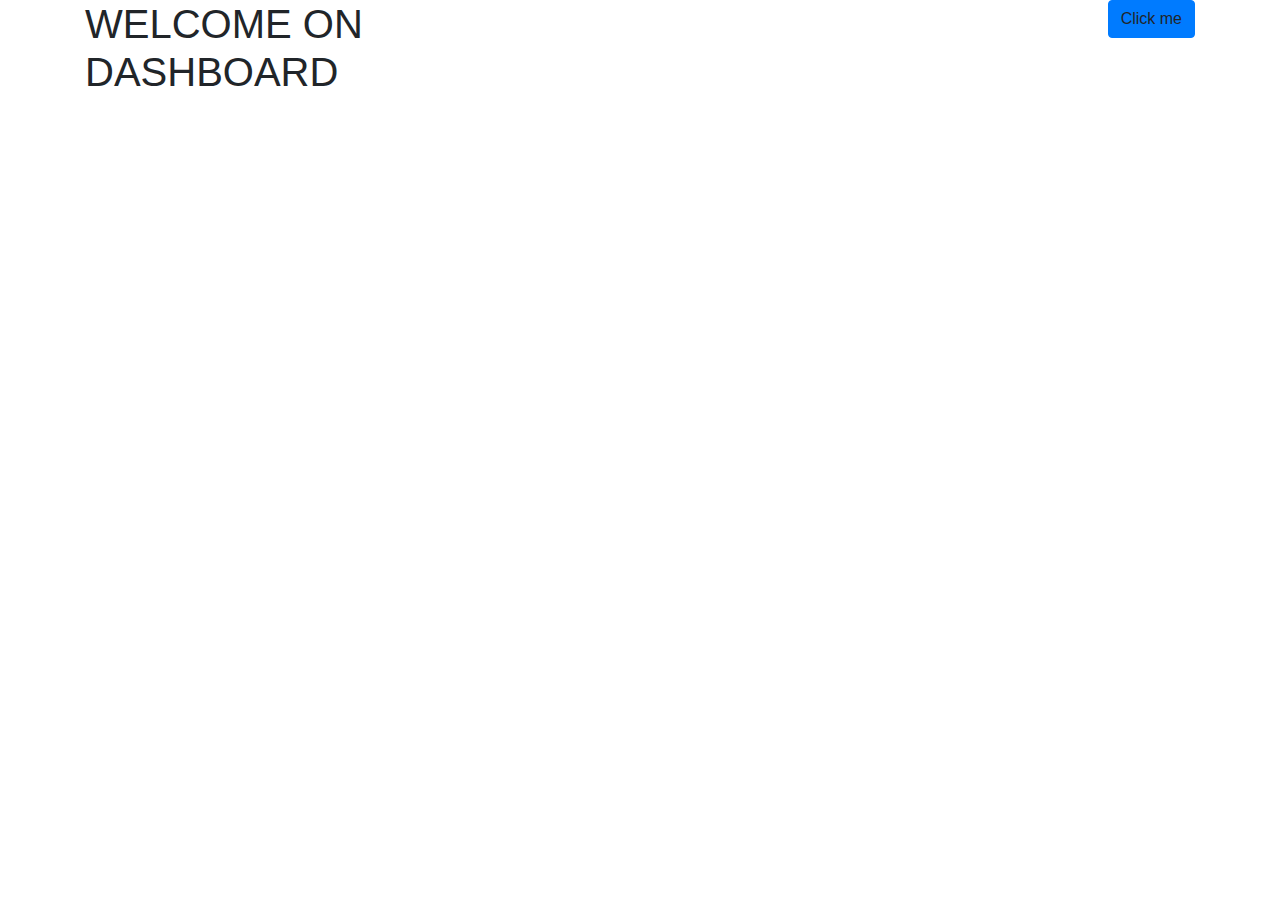
<file: devsites/portfolio/ppnj/admin/dasboard.html>
<!DOCTYPE html>
<html lang="en">

    <head>
        <meta charset="utf-8" />
        <meta http-equiv="X-UA-Compatible" content="IE=edge">
        <title>PPNJ - Dashboard</title>
        <meta name="viewport" content="width=device-width, initial-scale=1">
        <link rel="stylesheet" href="../assets/css/bootstrap.min.css">
        <link rel="stylesheet" href="../assets/css/font-awesome.min.css">
        <link rel="stylesheet" href="../assets/css/style.css">
    
    </head>

<body>
    <div id="content">
        <div class="section">
            <div class="container">
              <div class="row">
                <div class="col-md-6">
                  <h1>WELCOME ON DASHBOARD</h1>
                </div>
                <div class="col-md-6 text-right">
                  <a class="btn btn-primary">Click me</a>
                </div>
              </div>
            </div>
          </div>
    </div>
</body>

</html>
</file>
<file: assets/css/style.css>
/* BEM Mobile First Orientation */


/* Reference iPhone 6 dimension */


/* Load Up Fonts */

@font-face {
    font-family: helveticaSTD;
    src: url('../fonts/HelveticaLTStd-Roman.otf');
    src: url('../fonts/HelveticaLTStd-Roman.otf') format('opentype');
}

@font-face {
    font-family: helveticaBLD;
    src: url('../fonts/HelveticaLTStd-Bold.otf');
    src: url('../fonts/HelveticaLTStd-Bold.otf') format('opentype');
}

@font-face {
    font-family: aurulentSans;
    src: url('../fonts/AurulentSans-Regular.otf');
    src: url('../fonts/AurulentSans-Regular.otf') format('opentype');
}


/* Block Part */

body {
    font-family: helveticaSTD;
}

.header {}

.header-section {
    background: url('../img/header_bg2.jpg') no-repeat center;
    background-size: 100%;
    height: 280px;
    width: auto;
}

#header-section__background {
    height: 250px;
    padding: 15px;
    text-align: center;
}

.container {
    text-align: center;
    margin: 0 auto;
    width: 300px;
}

.content {}

.content-section {}

.content-section__expertise {
    margin: 30px auto;
}

.content-section__works {}

.content-section__projects {
    margin: 50px auto;
}

.content-section__hire {
    padding: 50px 15px;
}

.footer {}

.footer-section {
    padding-top: 50px;
    padding-bottom: 30px;
    background-color: #25282F;
}


/* Element Part */

.header__logo {}

.header__logo img {
    width: 35px;
    height: auto;
}

.header__package {
    margin: 35px auto;
}

.header__label {
    margin: 20px auto;
    line-height: 1.25;
}

.header__button {
    width: 165px;
    margin: 0 auto;
    height: 20px;
    line-height: 24px;
}

.header__learnmore {}

.header__nextlearn {
    margin: 2px auto;
}

.section__exp {
    margin: 50px auto 10px auto;
}

.section__info {
    margin: 10px auto 30px auto;
    line-height: 1.5;
}

.section__item {
    margin: 48px auto;
}

.item__icon {
    font-size: 20pt;
    margin: 10px auto;
}

.item__label {
    margin: 10px auto;
}

.item__info {
    margin: 0 30px;
}

.works__wrapper {
    width: 300px;
    margin: 0 auto;
    padding: 50px 0;
    text-align: center;
}

.works__self {}

.works__header {
    margin: 20px auto 10px auto;
}

.works__example {
    margin: 10px auto 30px auto;
}

.works__list {}

.wrapper__visitweb {
    height: 30px;
}

.wrapper__visitweb a {
    text-decoration: none;
    color: #000;
}

.works__client {
    padding-top: 20px;
    padding-bottom: 20px;
}

.client__header {}

.client__area {
    margin: 5px auto;
    line-height: 1.25;
}

.client__info {
    text-align: justify;
    margin: 10px auto 0 auto;
    line-height: 1.5;
}

.client__visitweb {
    margin: 0 auto;
    display: flex;
    height: 20px;
    width: 95px;
    align-items: center;
    justify-content: center;
    clear: both;
    padding-top: 3px;
}

.works__result {
    margin: 20px auto 0px auto;
    padding-top: 20px;
}

.works__result img {
    width: 80%;
    height: auto;
}

.works__comment {
    padding-top: 5px;
    padding-bottom: 10px;
}

.comment__wrapper {}

.comment__main {
    margin: 10px auto;
    line-height: 1.5;
}

.comment__person {
    display: flex;
    align-items: center;
}

.person__pict {}

.person__profile {
    text-align: left;
}

.projects__wrapper {
    width: 300px;
    margin: 0 auto;
    text-align: center;
    padding-top: 10px;
}

.projects__top {
    margin: 15px auto;
    padding-bottom: 10px;
}

.projects__header {
    margin: 10px auto 10px auto;
}

.projects__info {
    line-height: 1.5;
}

.projects__list {
    margin: 30px auto;
}

.projects__item {
    margin: 0 auto 40px auto;
}

.item__logo img {
    width: 80%;
    height: auto;
    border-radius: 5px;
}

.item__information {
    line-height: 1.5;
    margin-top: 10px;
}

.hire__wrapper {
    text-align: center;
    margin: 0 auto;
}

.hire__top {
    margin: 20px auto;
    line-height: 1.5;
}

.hire__info {
    margin: 10px 25px 30px 25px;
    line-height: 1.5;
}

.hire__button {
    width: 90px;
    margin: 20px auto;
    height: 25px;
    line-height: 28px;
}

.footer__made {
    margin-top: 50px;
}

.footer__smlist {
    margin: 10px auto 0px auto;
}

.smlist__item {
    display: inline-block;
    text-align: center;
    margin: 0 5px;
}


/* Modifier Part */

.background--full {}

.label--bold,
.button--bold,
.section--bold,
.item--bold,
.works--bold,
.header--bold,
.hire--bold {
    font-family: helveticaBLD;
}

.section--header,
.label--header,
.self--header,
.projects--header,
.hire--header,
.smlist--header {
    font-size: 16pt;
}

.item--nine {
    font-size: 9pt;
}

.info--ten,
.hire--ten {
    font-size: 10pt;
}

.section--ten,
.projects--ten,
.works--ten,
.main--ten,
.profile--ten,
.hire--ten {
    font-size: 11pt;
}

.info--projects {}

.comment--topborder,
.result--topborder {
    border-top: 1px solid #C2C2C2;
}

.pict--circle {
    clip-path: circle(45px at center);
    -webkit-clip-path: circle(45px at center);
    -moz-clip-path: circle(45px at center);
    -o-clip-path: circle(45px at center);
}

.label--top {
    display: block;
}

.label--white,
.button--white,
.learnmore--white,
.nextlearn--white {
    color: #fff;
}

.button--alphabg {
    background-color: rgba(0, 0, 0, 0.0);
    border: 1px #F8DB64 solid;
    border-radius: 15px;
}

.button--alphabg:hover {
    background-color: #F8DB64;
    border-color: #000000;
    border-radius: 15px;
    color: #000000;
}

.learnmore--light,
.works--light,
.profile--light {
    font-family: helveticaSTD;
    font-weight: lighter;
}

.button--xs {
    font-size: 6pt;
}

.button--mids,
.visitweb--mids {
    font-size: 7pt;
}

.learnmore--ms,
.nextlearn--ms,
.area--ms,
.info--ms,
.made--ms {
    font-size: 8pt;
}

.item--normal,
.info--normal,
.main--normal,
.section--normal {
    font-family: helveticaSTD;
}

.item--overcolor {
    color: #F8DB64;
}

.profile--gray {
    color: #C2C2C2;
}

.item--softgray {
    color: #adadad;
}

.info--grayblck {
    color: #7f7f7f;
}

.item--lineheight {
    line-height: 2;
}

.works--softcol {
    color: #64B7FF;
}

.works--link {
    text-decoration: none;
}

.works--color {
    background-color: #EEEEEE;
}

.header--top {
    font-size: 15px;
}

.header--left,
.area--left {
    text-align: left;
}

.visitweb--fleft {
    float: left;
}

.header--right,
.area--right {
    text-align: right;
}

.visitweb--fright {
    float: right;
}

.area--softcol {
    color: rgb(177, 177, 177);
}

.visitweb--alphacol {
    background-color: rgba(0, 0, 0, 0.0);
    border: 2px #F8DB64 solid;
    border-radius: 20px;
}

.visitweb--alphacol:hover {
    background-color: #fed700;
    border: 2px #000000 solid;
    border-radius: 15px;
    color: #000000;
}

.button--alphacol {
    background-color: rgba(0, 0, 0, 0.0);
    border: 1px #000000 solid;
    border-radius: 15px;
}

.button--alphacol:hover {
    background-color: #000000;
    border: 1px #fed700 solid;
    border-radius: 15px;
    color: #fed700;
}

.hire--color {
    background-color: #fed700;
}

.footer--color {
    color: #EEEEEE;
}


/**
* Custom CSS
*/

@font-face {
    font-family: 'FontDewo';
    src: url('../fonts/fontawesome-webfont.eot?v=4.7.0');
    src: url('../fonts/fontawesome-webfont.eot?#iefix&v=4.7.0') format('embedded-opentype'), url('../fonts/fontawesome-webfont.woff2?v=4.7.0') format('woff2'), url('../fonts/fontawesome-webfont.woff?v=4.7.0') format('woff'), url('../fonts/fontawesome-webfont.ttf?v=4.7.0') format('truetype'), url('../fonts/fontawesome-webfont.svg?v=4.7.0#fontawesomeregular') format('svg');
    font-weight: normal;
    font-style: normal
}

.icon-github:before {
    content: "\f09b"
}

.icon-instagram:before {
    content: "\f16d"
}

.icon-codepen:before {
    content: "\f1cb"
}

.icon-telegram:before {
    content: "\f2c6"
}

.sm__icon {
    display: inline-block;
    font: normal normal normal 0px FontDewo;
    font-size: inherit;
    text-rendering: auto;
    -webkit-font-smoothing: antialiased;
    -moz-osx-font-smoothing: grayscale;
    cursor: pointer;
    width: 33px;
    height: 33px;
    border-radius: 50%;
    text-align: center;
    position: relative;
    z-index: 1;
    color: #eeeeee;
}

.sm__icon:after {
    pointer-events: none;
    position: absolute;
    width: 100%;
    height: 100%;
    border-radius: 50%;
    content: '';
    -webkit-box-sizing: content-box;
    -moz-box-sizing: content-box;
    box-sizing: content-box;
}

.sm__icon:before {
    speak: none;
    font-size: 25px;
    line-height: 35px;
    font-style: normal;
    font-weight: normal;
    font-variant: normal;
    text-transform: none;
    display: block;
    -webkit-font-smoothing: antialiased;
}

.item--effects .sm__icon {
    background: rgba(238, 238, 238, 0.1);
    -webkit-transition: background 0.2s, color 0.2s;
    -moz-transition: background 0.2s, color 0.2s;
    transition: background 0.2s, color 0.2s;
}

.item--effects .sm__icon:after {
    top: -5px;
    left: -5px;
    padding: 5px;
    box-shadow: 0 0 0 1px #EEEEEE;
    -webkit-transition: -webkit-transform 0.2s, opacity 0.2s;
    -webkit-transform: scale(.8);
    -moz-transition: -moz-transform 0.2s, opacity 0.2s;
    -moz-transform: scale(.8);
    -ms-transform: scale(.8);
    transition: transform 0.2s, opacity 0.2s;
    transform: scale(.8);
    opacity: 0;
}

.item--deeps .sm__icon:hover {
    background: rgba(238, 238, 238, 1);
    color: #25282F;
}

.item--deeps .sm__icon:hover:after {
    -webkit-transform: scale(1);
    -moz-transform: scale(1);
    -ms-transform: scale(1);
    transform: scale(1);
    opacity: 1;
}


/* Media Query for Desktop (Screen > 960px) */

@media only screen and (min-width: 959px) {

    /* Block Part */
    .header {}

    .header-section {
        height: auto;
    }

    #header-section__background {
        height: 625px;
    }

    .container,
    .works__wrapper,
    .projects__wrapper,
    .hire__wrapper {
        width: 960px;
    }

    .content {}

    .content-section {}

    .content-section__expertise {
        margin: 30px auto;
    }

    .content-section__works {}

    .content-section__projects {
        margin: 50px auto;
    }

    .content-section__hire {
        padding: 80px 15px;
    }

    .footer {}

    .footer-section {
        padding-top: 50px;
        padding-bottom: 30px;
        background-color: #25282F;
    }

    /* Element Part */
    .header__logo {
        padding-top: 20px;
        padding-bottom: 20px;
    }

    .header__logo img {
        width: 45px;
        height: auto;
    }

    .header__package {
        margin: 140px auto;
    }

    .header__label {
        margin-bottom: 50px;
    }

    .header__button {
        width: 200px;
        height: 34px;
        line-height: 37px;
    }

    .header__learnmore {
        padding-top: 10px;
    }

    .header__nextlearn {
        margin: 2px auto;
    }

    .section__exp {
        margin: 100px auto 20px auto;
    }

    .section__info {
        margin: 10px auto 30px auto;
        line-height: 1.5;
    }

    .section__item {
        display: inline-block;
        width: 32.333333%;
        height: auto;
    }

    .item__icon {
        font-size: 30pt;
        margin: 10px auto;
    }

    .item__label {
        margin: 10px auto;
    }

    .item__info {
        margin: 0 20px;
    }

    .works__wrapper {
        padding: 70px 0 20px;
    }

    .works__self {}

    .works__header {
        margin: 20px auto 10px auto;
    }

    .works__example {
        margin: 20px auto 30px auto;
    }

    .works__list {}

    .wrapper__visitweb {
        height: 40px;
        float: left;
        margin: 40px auto;
    }

    .wrapper__visitweb a {
        text-decoration: none;
        color: #000;
    }

    .works__client {
        padding-top: 35px;
        padding-bottom: 20px;
        display: flex;
        align-items: flex-start;
    }

    .client__wrapper {
        width: 50%;
    }

    .client__header {}

    .client__area {
        margin: 5px auto;
        line-height: 1.25;
    }

    .client__info {
        text-align: left;
        line-height: 1.5;
    }

    .client__visitweb {
        margin: 0 auto;
        display: flex;
        height: 31px;
        width: 135px;
        align-items: center;
        justify-content: center;
        clear: both;
        padding-top: 3px;
    }

    .works__result {
        margin: 0;
        width: 50%;
        padding: 0;
    }

    .works__result img {
        height: auto;
    }

    .works__comment {
        padding-top: 40px;
        padding-bottom: 40px;
    }

    .comment__wrapper {}

    .comment__main {
        margin: 10px auto;
        line-height: 1.5;
        width: 60%;
    }

    .comment__person {
        display: flex;
        align-items: center;
        justify-content: center;
    }

    .person__pict {}

    .person__profile {
        text-align: left;
        margin-left: 10px;
    }

    .projects__wrapper {
        padding-top: 35px;
    }

    .projects__top {
        margin: 15px auto;
        padding-bottom: 10px;
    }

    .projects__header {
        margin: 10px auto 10px auto;
    }

    .projects__info {
        line-height: 1.5;
    }

    .projects__list {
        margin: 30px auto;
        display: grid;
        grid-template-columns: repeat(3, 1fr);
        grid-auto-rows: minmax(256px, auto);
        grid-gap: 10px;
    }

    .item__logo img {
        width: 80%;
        height: auto;
        border-radius: 5px;
    }

    .item__information {
        line-height: 1.5;
        margin: 20px 20px;
    }

    .hire__wrapper {}

    .hire__top {
        margin: 20px auto;
        line-height: 1.5;
    }

    .hire__info {
        margin: 10px auto 45px auto;
        line-height: 1.5;
        padding: 0 110px;
    }

    .hire__button {
        margin: 25px auto;
        display: flex;
        height: 35px;
        width: 180px;
        align-items: center;
        justify-content: center;
        clear: both;
        padding-top: 5px;
    }

    .footer__made {
        margin-top: 50px;
        margin-bottom: 30px;
    }

    .footer__smlist {
        margin: 10px auto 0px auto;
    }

    .smlist__item {
        display: inline-block;
        text-align: center;
        margin: 0 5px;
    }

    /* Modifier Part */
    .background--full {}

    .label--bold,
    .button--bold,
    .section--bold,
    .item--bold,
    .works--bold,
    .header--bold,
    .hire--bold {
        font-family: helveticaBLD;
    }

    .label--header {
        font-size: 30pt;
    }

    .section--header,
    .item--header,
    .self--header,
    .projects--header,
    .hire--header,
    .smlist--header {
        font-size: 20pt;
    }

    .item--nine,
    .profile--ten {
        font-size: 10pt;
    }

    .section--ten,
    .works--ten,
    .main--ten,
    .projects--ten,
    .hire--ten {
        font-size: 16pt;
    }

    .comment--topborder,
    .result--topborder {
        border-top: 1px solid #C2C2C2;
    }

    .pict--circle {
        clip-path: circle(45px at center);
        -webkit-clip-path: circle(45px at center);
        -moz-clip-path: circle(45px at center);
        -o-clip-path: circle(45px at center);
    }

    .label--top {
        display: block;
    }

    .label--white,
    .button--white,
    .learnmore--white,
    .nextlearn--white {
        color: #fff;
    }

    .button--alphabg {
        border-radius: 20px;
        border: 2px #F8DB64 solid;
    }

    .button--alphabg:hover {
        background-color: #F8DB64;
        border-color: #000000;
        border-radius: 20px;
        color: #000000;
    }

    .learnmore--light,
    .works--light,
    .profile--light {
        font-family: helveticaSTD;
        font-weight: lighter;
    }

    .button--xs {
        font-size: 10pt;
    }

    .button--mids,
    .visitweb--mids {
        font-size: 8pt;
    }

    .learnmore--ms,
    .area--ms,
    .info--ms,
    .made--ms {
        font-size: 10pt;
    }

    .nextlearn--ms {
        font-size: 16pt;
    }

    .item--normal,
    .info--normal,
    .main--normal,
    .section--normal {
        font-family: helveticaSTD;
    }

    .item--overcolor {
        color: #F8DB64;
    }

    .profile--gray {
        color: #C2C2C2;
    }

    .item--softgray {
        color: #adadad;
    }

    .info--grayblck {
        color: #7f7f7f;
    }

    .item--lineheight {
        line-height: 2;
    }

    .works--softcol {
        color: #64B7FF;
    }

    .works--link {
        text-decoration: none;
    }

    .works--color {
        background-color: #EEEEEE;
    }

    .works--order1 {
        order: 1;
    }

    .works--order2 {
        order: 2;
    }

    .img-fright {
        float: right;
    }

    .img-fleft {
        float: left;
    }

    .header--top {
        font-size: 16pt;
    }

    .header--left,
    .area--left {
        text-align: left;
        margin-right: 50px;
    }

    .visitweb--fleft {
        float: left;
    }

    .header--right,
    .area--right {
        text-align: left;
        margin-left: 50px;
    }

    .visitweb--fright {
        float: right;
    }

    .area--softcol {
        color: rgb(177, 177, 177);
    }

    .visitweb--alphacol {
        background-color: rgba(0, 0, 0, 0.0);
        border: 2px #F8DB64 solid;
        border-radius: 20px;
    }

    .visitweb--alphacol:hover {
        background-color: #fed700;
        border: 2px #000000 solid;
        border-radius: 20px;
        color: #000000;
    }

    .button--alphacol {
        background-color: rgba(0, 0, 0, 0.0);
        border: 2px #000000 solid;
        border-radius: 30px;
    }

    .button--alphacol:hover {
        background-color: #000000;
        border: 2px #F8DB64 solid;
        border-radius: 30px;
        color: #F8DB64;
    }

    .hire--color {
        background-color: #F8DB64;
    }

    .footer--color {
        color: #EEEEEE;
    }

    /**
* Custom CSS
*/
    @font-face {
        font-family: 'FontDewo';
        src: url('../fonts/fontawesome-webfont.eot?v=4.7.0');
        src: url('../fonts/fontawesome-webfont.eot?#iefix&v=4.7.0') format('embedded-opentype'), url('../fonts/fontawesome-webfont.woff2?v=4.7.0') format('woff2'), url('../fonts/fontawesome-webfont.woff?v=4.7.0') format('woff'), url('../fonts/fontawesome-webfont.ttf?v=4.7.0') format('truetype'), url('../fonts/fontawesome-webfont.svg?v=4.7.0#fontawesomeregular') format('svg');
        font-weight: normal;
        font-style: normal
    }

    .icon-github:before {
        content: "\f09b"
    }

    .icon-instagram:before {
        content: "\f16d"
    }

    .icon-codepen:before {
        content: "\f1cb"
    }

    .icon-telegram:before {
        content: "\f2c6"
    }

    .sm__icon {
        display: inline-block;
        font: normal normal normal 0px FontDewo;
        font-size: inherit;
        text-rendering: auto;
        -webkit-font-smoothing: antialiased;
        -moz-osx-font-smoothing: grayscale;
        cursor: pointer;
        width: 33px;
        height: 33px;
        border-radius: 50%;
        text-align: center;
        position: relative;
        z-index: 1;
        color: #eeeeee;
    }

    .sm__icon:after {
        pointer-events: none;
        position: absolute;
        width: 100%;
        height: 100%;
        border-radius: 50%;
        content: '';
        -webkit-box-sizing: content-box;
        -moz-box-sizing: content-box;
        box-sizing: content-box;
    }

    .sm__icon:before {
        speak: none;
        font-size: 25px;
        line-height: 35px;
        font-style: normal;
        font-weight: normal;
        font-variant: normal;
        text-transform: none;
        display: block;
        -webkit-font-smoothing: antialiased;
    }

    .item--effects .sm__icon {
        background: rgba(238, 238, 238, 0.1);
        -webkit-transition: background 0.2s, color 0.2s;
        -moz-transition: background 0.2s, color 0.2s;
        transition: background 0.2s, color 0.2s;
    }

    .item--effects .sm__icon:after {
        top: -5px;
        left: -5px;
        padding: 5px;
        box-shadow: 0 0 0 1px #EEEEEE;
        -webkit-transition: -webkit-transform 0.2s, opacity 0.2s;
        -webkit-transform: scale(.8);
        -moz-transition: -moz-transform 0.2s, opacity 0.2s;
        -moz-transform: scale(.8);
        -ms-transform: scale(.8);
        transition: transform 0.2s, opacity 0.2s;
        transform: scale(.8);
        opacity: 0;
    }

    .item--deeps .sm__icon:hover {
        background: rgba(238, 238, 238, 1);
        color: #25282F;
    }

    .item--deeps .sm__icon:hover:after {
        -webkit-transform: scale(1);
        -moz-transform: scale(1);
        -ms-transform: scale(1);
        transform: scale(1);
        opacity: 1;
    }
}
</file>
<file: devsites/assets/css/style.css>
/* BEM Mobile First Orientation */


/* Reference iPhone 6 dimension */


/* Load Up Fonts */

@font-face {
    font-family: helveticaSTD;
    src: url('../fonts/HelveticaLTStd-Roman.otf');
    src: url('../fonts/HelveticaLTStd-Roman.otf') format('opentype');
}

@font-face {
    font-family: helveticaBLD;
    src: url('../fonts/HelveticaLTStd-Bold.otf');
    src: url('../fonts/HelveticaLTStd-Bold.otf') format('opentype');
}

@font-face {
    font-family: aurulentSans;
    src: url('../fonts/AurulentSans-Regular.otf');
    src: url('../fonts/AurulentSans-Regular.otf') format('opentype');
}


/* Block Part */

body {
    font-family: helveticaSTD;
}

.header {}

.header-section {
    background: url('../img/header_bg2.jpg') no-repeat center;
    background-size: 100%;
    height: 280px;
    width: auto;
}

#header-section__background {
    height: 250px;
    padding: 15px;
    text-align: center;
}

.container {
    text-align: center;
    margin: 0 auto;
    width: 300px;
}

.content {}

.content-section {}

.content-section__expertise {
    margin: 30px auto;
}

.content-section__works {}

.content-section__projects {
    margin: 50px auto;
}

.content-section__hire {
    padding: 50px 15px;
}

.footer {}

.footer-section {
    padding-top: 50px;
    padding-bottom: 30px;
    background-color: #25282F;
}


/* Element Part */

.header__logo {}

.header__logo img {
    width: 35px;
    height: auto;
}

.header__package {
    margin: 35px auto;
}

.header__label {
    margin: 20px auto;
    line-height: 1.25;
}

.header__button {
    width: 165px;
    margin: 0 auto;
    height: 20px;
    line-height: 24px;
}

.header__learnmore {}

.header__nextlearn {
    margin: 2px auto;
}

.section__exp {
    margin: 50px auto 10px auto;
}

.section__info {
    margin: 10px auto 30px auto;
    line-height: 1.5;
}

.section__item {
    margin: 48px auto;
}

.item__icon {
    font-size: 20pt;
    margin: 10px auto;
}

.item__label {
    margin: 10px auto;
}

.item__info {
    margin: 0 30px;
}

.works__wrapper {
    width: 300px;
    margin: 0 auto;
    padding: 50px 0;
    text-align: center;
}

.works__self {}

.works__header {
    margin: 20px auto 10px auto;
}

.works__example {
    margin: 10px auto 30px auto;
}

.works__list {}

.wrapper__visitweb {
    height: 30px;
}

.works__client {
    padding-top: 20px;
    padding-bottom: 20px;
}

.client__header {}

.client__area {
    margin: 5px auto;
    line-height: 1.25;
}

.client__info {
    text-align: justify;
    margin: 10px auto 0 auto;
    line-height: 1.5;
}

.client__visitweb {
    margin: 0 auto;
    display: flex;
    height: 20px;
    width: 95px;
    align-items: center;
    justify-content: center;
    clear: both;
    padding-top: 3px;
}

.works__result {
    margin: 20px auto 0px auto;
    padding-top: 20px;
}

.works__result img {
    width: 80%;
    height: auto;
}

.works__comment {
    padding-top: 5px;
    padding-bottom: 10px;
}

.comment__wrapper {}

.comment__main {
    margin: 10px auto;
    line-height: 1.5;
}

.comment__person {
    display: flex;
    align-items: center;
}

.person__pict {}

.person__profile {
    text-align: left;
}

.projects__wrapper {
    width: 300px;
    margin: 0 auto;
    text-align: center;
    padding-top: 10px;
}

.projects__top {
    margin: 15px auto;
    padding-bottom: 10px;
}

.projects__header {
    margin: 10px auto 10px auto;
}

.projects__info {
    line-height: 1.5;
}

.projects__list {
    margin: 30px auto;
}

.projects__item {
    margin: 0 auto 40px auto;
}

.item__logo img {
    width: 80%;
    height: auto;
    border-radius: 5px;
}

.item__information {
    line-height: 1.5;
    margin-top: 10px;
}

.hire__wrapper {
    text-align: center;
    margin: 0 auto;
}

.hire__top {
    margin: 20px auto;
    line-height: 1.5;
}

.hire__info {
    margin: 10px 25px 30px 25px;
    line-height: 1.5;
}

.hire__button {
    width: 90px;
    margin: 20px auto;
    height: 25px;
    line-height: 28px;
}

.footer__made {
    margin-top: 50px;
}

.footer__smlist {
    margin: 10px auto 0px auto;
}

.smlist__item {
    display: inline-block;
    text-align: center;
    margin: 0 5px;
}


/* Modifier Part */

.background--full {}

.label--bold,
.button--bold,
.section--bold,
.item--bold,
.works--bold,
.header--bold,
.hire--bold {
    font-family: helveticaBLD;
}

.section--header,
.label--header,
.self--header,
.projects--header,
.hire--header,
.smlist--header {
    font-size: 16pt;
}

.item--nine {
    font-size: 9pt;
}

.info--ten,
.hire--ten {
    font-size: 10pt;
}

.section--ten,
.projects--ten,
.works--ten,
.main--ten,
.profile--ten,
.hire--ten {
    font-size: 11pt;
}

.info--projects {}

.comment--topborder,
.result--topborder {
    border-top: 1px solid #C2C2C2;
}

.pict--circle {
    clip-path: circle(45px at center);
    -webkit-clip-path: circle(45px at center);
    -moz-clip-path: circle(45px at center);
    -o-clip-path: circle(45px at center);
}

.label--top {
    display: block;
}

.label--white,
.button--white,
.learnmore--white,
.nextlearn--white {
    color: #fff;
}

.button--alphabg {
    background-color: rgba(0, 0, 0, 0.0);
    border: 1px #F8DB64 solid;
    border-radius: 15px;
}

.button--alphabg:hover {
    background-color: #F8DB64;
    border-color: #000000;
    border-radius: 15px;
    color: #000000;
}

.learnmore--light,
.works--light,
.profile--light {
    font-family: helveticaSTD;
    font-weight: lighter;
}

.button--xs {
    font-size: 6pt;
}

.button--mids,
.visitweb--mids {
    font-size: 7pt;
}

.learnmore--ms,
.nextlearn--ms,
.area--ms,
.info--ms,
.made--ms {
    font-size: 8pt;
}

.item--normal,
.info--normal,
.main--normal,
.section--normal {
    font-family: helveticaSTD;
}

.item--overcolor {
    color: #F8DB64;
}

.profile--gray {
    color: #C2C2C2;
}

.item--softgray {
    color: #adadad;
}

.info--grayblck {
    color: #7f7f7f;
}

.item--lineheight {
    line-height: 2;
}

.works--softcol {
    color: #64B7FF;
}

.works--link {
    text-decoration: none;
}

.works--color {
    background-color: #EEEEEE;
}

.header--top {
    font-size: 15px;
}

.header--left,
.area--left {
    text-align: left;
}

.visitweb--fleft {
    float: left;
}

.header--right,
.area--right {
    text-align: right;
}

.visitweb--fright {
    float: right;
}

.area--softcol {
    color: rgb(177, 177, 177);
}

.visitweb--alphacol {
    background-color: rgba(0, 0, 0, 0.0);
    border: 2px #F8DB64 solid;
    border-radius: 20px;
}

.visitweb--alphacol:hover {
    background-color: #fed700;
    border: 2px #000000 solid;
    border-radius: 15px;
    color: #000000;
}

.button--alphacol {
    background-color: rgba(0, 0, 0, 0.0);
    border: 1px #000000 solid;
    border-radius: 15px;
}

.button--alphacol:hover {
    background-color: #000000;
    border: 1px #fed700 solid;
    border-radius: 15px;
    color: #fed700;
}

.hire--color {
    background-color: #fed700;
}

.footer--color {
    color: #EEEEEE;
}


/**
* Custom CSS
*/

@font-face {
    font-family: 'FontDewo';
    src: url('../fonts/fontawesome-webfont.eot?v=4.7.0');
    src: url('../fonts/fontawesome-webfont.eot?#iefix&v=4.7.0') format('embedded-opentype'), url('../fonts/fontawesome-webfont.woff2?v=4.7.0') format('woff2'), url('../fonts/fontawesome-webfont.woff?v=4.7.0') format('woff'), url('../fonts/fontawesome-webfont.ttf?v=4.7.0') format('truetype'), url('../fonts/fontawesome-webfont.svg?v=4.7.0#fontawesomeregular') format('svg');
    font-weight: normal;
    font-style: normal
}

.icon-github:before {
    content: "\f09b"
}

.icon-instagram:before {
    content: "\f16d"
}

.icon-codepen:before {
    content: "\f1cb"
}

.icon-telegram:before {
    content: "\f2c6"
}

.sm__icon {
    display: inline-block;
    font: normal normal normal 0px FontDewo;
    font-size: inherit;
    text-rendering: auto;
    -webkit-font-smoothing: antialiased;
    -moz-osx-font-smoothing: grayscale;
    cursor: pointer;
    width: 33px;
    height: 33px;
    border-radius: 50%;
    text-align: center;
    position: relative;
    z-index: 1;
    color: #eeeeee;
}

.sm__icon:after {
    pointer-events: none;
    position: absolute;
    width: 100%;
    height: 100%;
    border-radius: 50%;
    content: '';
    -webkit-box-sizing: content-box;
    -moz-box-sizing: content-box;
    box-sizing: content-box;
}

.sm__icon:before {
    speak: none;
    font-size: 25px;
    line-height: 35px;
    font-style: normal;
    font-weight: normal;
    font-variant: normal;
    text-transform: none;
    display: block;
    -webkit-font-smoothing: antialiased;
}

.item--effects .sm__icon {
    background: rgba(238, 238, 238, 0.1);
    -webkit-transition: background 0.2s, color 0.2s;
    -moz-transition: background 0.2s, color 0.2s;
    transition: background 0.2s, color 0.2s;
}

.item--effects .sm__icon:after {
    top: -5px;
    left: -5px;
    padding: 5px;
    box-shadow: 0 0 0 1px #EEEEEE;
    -webkit-transition: -webkit-transform 0.2s, opacity 0.2s;
    -webkit-transform: scale(.8);
    -moz-transition: -moz-transform 0.2s, opacity 0.2s;
    -moz-transform: scale(.8);
    -ms-transform: scale(.8);
    transition: transform 0.2s, opacity 0.2s;
    transform: scale(.8);
    opacity: 0;
}

.item--deeps .sm__icon:hover {
    background: rgba(238, 238, 238, 1);
    color: #25282F;
}

.item--deeps .sm__icon:hover:after {
    -webkit-transform: scale(1);
    -moz-transform: scale(1);
    -ms-transform: scale(1);
    transform: scale(1);
    opacity: 1;
}


/* Media Query for Desktop (Screen > 960px) */

@media only screen and (min-width: 959px) {
    /* Block Part */
    .header {}
    .header-section {
        height: auto;
    }
    #header-section__background {
        height: 625px;
    }
    .container,
    .works__wrapper,
    .projects__wrapper,
    .hire__wrapper {
        width: 960px;
    }
    .content {}
    .content-section {}
    .content-section__expertise {
        margin: 30px auto;
    }
    .content-section__works {}
    .content-section__projects {
        margin: 50px auto;
    }
    .content-section__hire {
        padding: 80px 15px;
    }
    .footer {}
    .footer-section {
        padding-top: 50px;
        padding-bottom: 30px;
        background-color: #25282F;
    }
    /* Element Part */
    .header__logo {
        padding-top: 20px;
        padding-bottom: 20px;
    }
    .header__logo img {
        width: 45px;
        height: auto;
    }
    .header__package {
        margin: 140px auto;
    }
    .header__label {
        margin-bottom: 50px;
    }
    .header__button {
        width: 200px;
        height: 34px;
        line-height: 37px;
    }
    .header__learnmore {
        padding-top: 10px;
    }
    .header__nextlearn {
        margin: 2px auto;
    }
    .section__exp {
        margin: 100px auto 20px auto;
    }
    .section__info {
        margin: 10px auto 30px auto;
        line-height: 1.5;
    }
    .section__item {
        display: inline-block;
        width: 32.333333%;
        height: auto;
    }
    .item__icon {
        font-size: 30pt;
        margin: 10px auto;
    }
    .item__label {
        margin: 10px auto;
    }
    .item__info {
        margin: 0 20px;
    }
    .works__wrapper {
        padding: 70px 0 20px;
    }
    .works__self {}
    .works__header {
        margin: 20px auto 10px auto;
    }
    .works__example {
        margin: 20px auto 30px auto;
    }
    .works__list {}
    .wrapper__visitweb {
        height: 40px;
        float: left;
        margin: 40px auto;
    }
    .works__client {
        padding-top: 35px;
        padding-bottom: 20px;
        display: flex;
        align-items: flex-start;
    }
    .client__wrapper {
        width: 50%;
    }
    .client__header {}
    .client__area {
        margin: 5px auto;
        line-height: 1.25;
    }
    .client__info {
        text-align: left;
        line-height: 1.5;
    }
    .client__visitweb {
        margin: 0 auto;
        display: flex;
        height: 31px;
        width: 135px;
        align-items: center;
        justify-content: center;
        clear: both;
        padding-top: 3px;
    }
    .works__result {
        margin: 0;
        width: 50%;
        padding: 0;
    }
    .works__result img {
        height: auto;
    }
    .works__comment {
        padding-top: 40px;
        padding-bottom: 40px;
    }
    .comment__wrapper {}
    .comment__main {
        margin: 10px auto;
        line-height: 1.5;
        width: 60%;
    }
    .comment__person {
        display: flex;
        align-items: center;
        justify-content: center;
    }
    .person__pict {}
    .person__profile {
        text-align: left;
        margin-left: 10px;
    }
    .projects__wrapper {
        padding-top: 35px;
    }
    .projects__top {
        margin: 15px auto;
        padding-bottom: 10px;
    }
    .projects__header {
        margin: 10px auto 10px auto;
    }
    .projects__info {
        line-height: 1.5;
    }
    .projects__list {
        margin: 30px auto;
    }
    .projects__item {
        margin: 0 auto 40px auto;
        width: 32.333333%;
        display: inline-block;
    }
    .item__logo img {
        width: 80%;
        height: auto;
        border-radius: 5px;
    }
    .item__information {
        line-height: 1.5;
        margin: 20px 20px;
    }
    .hire__wrapper {}
    .hire__top {
        margin: 20px auto;
        line-height: 1.5;
    }
    .hire__info {
        margin: 10px auto 45px auto;
        line-height: 1.5;
        padding: 0 110px;
    }
    .hire__button {
        margin: 25px auto;
        display: flex;
        height: 35px;
        width: 180px;
        align-items: center;
        justify-content: center;
        clear: both;
        padding-top: 5px;
    }
    .footer__made {
        margin-top: 50px;
        margin-bottom: 30px;
    }
    .footer__smlist {
        margin: 10px auto 0px auto;
    }
    .smlist__item {
        display: inline-block;
        text-align: center;
        margin: 0 5px;
    }
    /* Modifier Part */
    .background--full {}
    .label--bold,
    .button--bold,
    .section--bold,
    .item--bold,
    .works--bold,
    .header--bold,
    .hire--bold {
        font-family: helveticaBLD;
    }
    .label--header {
        font-size: 30pt;
    }
    .section--header,
    .item--header,
    .self--header,
    .projects--header,
    .hire--header,
    .smlist--header {
        font-size: 20pt;
    }
    .item--nine,
    .profile--ten {
        font-size: 10pt;
    }
    .section--ten,
    .works--ten,
    .main--ten,
    .projects--ten,
    .hire--ten {
        font-size: 16pt;
    }
    .comment--topborder,
    .result--topborder {
        border-top: 1px solid #C2C2C2;
    }
    .pict--circle {
        clip-path: circle(45px at center);
        -webkit-clip-path: circle(45px at center);
        -moz-clip-path: circle(45px at center);
        -o-clip-path: circle(45px at center);
    }
    .label--top {
        display: block;
    }
    .label--white,
    .button--white,
    .learnmore--white,
    .nextlearn--white {
        color: #fff;
    }
    .button--alphabg {
        border-radius: 20px;
        border: 2px #F8DB64 solid;
    }
    .button--alphabg:hover {
        background-color: #F8DB64;
        border-color: #000000;
        border-radius: 20px;
        color: #000000;
    }
    .learnmore--light,
    .works--light,
    .profile--light {
        font-family: helveticaSTD;
        font-weight: lighter;
    }
    .button--xs {
        font-size: 10pt;
    }
    .button--mids,
    .visitweb--mids {
        font-size: 8pt;
    }
    .learnmore--ms,
    .area--ms,
    .info--ms,
    .made--ms {
        font-size: 10pt;
    }
    .nextlearn--ms {
        font-size: 16pt;
    }
    .item--normal,
    .info--normal,
    .main--normal,
    .section--normal {
        font-family: helveticaSTD;
    }
    .item--overcolor {
        color: #F8DB64;
    }
    .profile--gray {
        color: #C2C2C2;
    }
    .item--softgray {
        color: #adadad;
    }
    .info--grayblck {
        color: #7f7f7f;
    }
    .item--lineheight {
        line-height: 2;
    }
    .works--softcol {
        color: #64B7FF;
    }
    .works--link {
        text-decoration: none;
    }
    .works--color {
        background-color: #EEEEEE;
    }
    .works--order1 {
        order: 1;
    }
    .works--order2 {
        order: 2;
    }
    .img-fright {
        float: right;
    }
    .img-fleft {
        float: left;
    }
    .header--top {
        font-size: 16pt;
    }
    .header--left,
    .area--left {
        text-align: left;
        margin-right: 50px;
    }
    .visitweb--fleft {
        float: left;
    }
    .header--right,
    .area--right {
        text-align: left;
        margin-left: 50px;
    }
    .visitweb--fright {
        float: right;
    }
    .area--softcol {
        color: rgb(177, 177, 177);
    }
    .visitweb--alphacol {
        background-color: rgba(0, 0, 0, 0.0);
        border: 2px #F8DB64 solid;
        border-radius: 20px;
    }
    .visitweb--alphacol:hover {
        background-color: #fed700;
        border: 2px #000000 solid;
        border-radius: 20px;
        color: #000000;
    }
    .button--alphacol {
        background-color: rgba(0, 0, 0, 0.0);
        border: 2px #000000 solid;
        border-radius: 30px;
    }
    .button--alphacol:hover {
        background-color: #000000;
        border: 2px #F8DB64 solid;
        border-radius: 30px;
        color: #F8DB64;
    }
    .hire--color {
        background-color: #F8DB64;
    }
    .footer--color {
        color: #EEEEEE;
    }
    /**
* Custom CSS
*/
    @font-face {
        font-family: 'FontDewo';
        src: url('../fonts/fontawesome-webfont.eot?v=4.7.0');
        src: url('../fonts/fontawesome-webfont.eot?#iefix&v=4.7.0') format('embedded-opentype'), url('../fonts/fontawesome-webfont.woff2?v=4.7.0') format('woff2'), url('../fonts/fontawesome-webfont.woff?v=4.7.0') format('woff'), url('../fonts/fontawesome-webfont.ttf?v=4.7.0') format('truetype'), url('../fonts/fontawesome-webfont.svg?v=4.7.0#fontawesomeregular') format('svg');
        font-weight: normal;
        font-style: normal
    }
    .icon-github:before {
        content: "\f09b"
    }
    .icon-instagram:before {
        content: "\f16d"
    }
    .icon-codepen:before {
        content: "\f1cb"
    }
    .icon-telegram:before {
        content: "\f2c6"
    }
    .sm__icon {
        display: inline-block;
        font: normal normal normal 0px FontDewo;
        font-size: inherit;
        text-rendering: auto;
        -webkit-font-smoothing: antialiased;
        -moz-osx-font-smoothing: grayscale;
        cursor: pointer;
        width: 33px;
        height: 33px;
        border-radius: 50%;
        text-align: center;
        position: relative;
        z-index: 1;
        color: #eeeeee;
    }
    .sm__icon:after {
        pointer-events: none;
        position: absolute;
        width: 100%;
        height: 100%;
        border-radius: 50%;
        content: '';
        -webkit-box-sizing: content-box;
        -moz-box-sizing: content-box;
        box-sizing: content-box;
    }
    .sm__icon:before {
        speak: none;
        font-size: 25px;
        line-height: 35px;
        font-style: normal;
        font-weight: normal;
        font-variant: normal;
        text-transform: none;
        display: block;
        -webkit-font-smoothing: antialiased;
    }
    .item--effects .sm__icon {
        background: rgba(238, 238, 238, 0.1);
        -webkit-transition: background 0.2s, color 0.2s;
        -moz-transition: background 0.2s, color 0.2s;
        transition: background 0.2s, color 0.2s;
    }
    .item--effects .sm__icon:after {
        top: -5px;
        left: -5px;
        padding: 5px;
        box-shadow: 0 0 0 1px #EEEEEE;
        -webkit-transition: -webkit-transform 0.2s, opacity 0.2s;
        -webkit-transform: scale(.8);
        -moz-transition: -moz-transform 0.2s, opacity 0.2s;
        -moz-transform: scale(.8);
        -ms-transform: scale(.8);
        transition: transform 0.2s, opacity 0.2s;
        transform: scale(.8);
        opacity: 0;
    }
    .item--deeps .sm__icon:hover {
        background: rgba(238, 238, 238, 1);
        color: #25282F;
    }
    .item--deeps .sm__icon:hover:after {
        -webkit-transform: scale(1);
        -moz-transform: scale(1);
        -ms-transform: scale(1);
        transform: scale(1);
        opacity: 1;
    }
}
</file>
<file: devsites/portfolio/zullab/css/style-responsive.css>
@media screen and (min-width: 320px)
  and (max-width: 479px){

    .img-content {
      height: 420px;
    }

    #img-header {
      -webkit-background-size: 110px;
      background-size: 110px;
    }
    
    .intro-content {
      margin: 0;
    }

    .intro-content h1 {
      font-size: 22pt;
      line-height: 2.5;
    }

    .intro-content p {
      font-size: 11pt;
      line-height: 2;
    }
    
    #service {
      height: 100%;
    }
    
    #service-header {
      padding: 5% 5% 0 5%;
    }

    .hi-icon8 {
      display: inline-block;
      font-size: 0px;
      cursor: pointer;
      width: 76px;
      height: 76px;
      border-radius: 50%;
      text-align: center;
      position: relative;
      z-index: 1;
      color: #000;
    }

    .hi-icon8:before {
      font-family: 'fontawesome';
      speak: none;
      font-size: 36px;
      line-height: 76px;
      font-style: normal;
      font-weight: normal;
      font-variant: normal;
      text-transform: none;
      display: block;
      -webkit-font-smoothing: antialiased;
    }
    
    #service-header h1 {
      font-size: 18pt;
      line-height: 1.5;
    }

    #service-header p {
      padding: 0 5% 0 5%;
    }    

    #service-content {
      padding: 0% 5% 10% 5%;
    }

    .contact-header {
      margin-bottom: 20px;
      padding: 5%;

    }

    .contact-header h1{
      font-size: 18pt;
      line-height: 1.5;
    }
}

@media screen and (min-width: 480px)
  and (max-width: 599px){
  
  /*Media Queries ini untuk landscapenya 320px x 480px*/
  #img-header {
    -webkit-background-size: 75px;
    background-size: 75px;
  }
  .img-content {
    height: 270px;
  }

  #nav-header {
    position: relative;
    text-align: center;
    margin-top: 25px;
    margin-bottom: 15px;
  }


  .hi-icon {
    display: inline-block;
    font-size: 0px;
    cursor: pointer;
    width: 25px;
    height: 25px;
    border-radius: 50%;
    text-align: center;
    position: relative;
    z-index: 1;
    color: #000;
  }

  .hi-icon:before {
    font-family: 'fontawesome';
    speak: none;
    font-size: 14px;
    line-height: 26px;
    font-style: normal;
    font-weight: normal;
    font-variant: normal;
    text-transform: none;
    display: block;
    -webkit-font-smoothing: antialiased;
  }
  
  .intro-content {
    padding-top: 0;
    padding-bottom: 0;
    margin-bottom: 0;
  }

  .intro-content h1 {
    font-size: 20pt;
    line-height: 2;
    margin: 0;
  }

  .intro-content p {
      font-size: 11pt;
      line-height: 2;
  }

  #service {
    height: 100%;
  }

  #service-header {
    padding: 5% 5% 0 5%;
  }

  #service-header h1 {
    font-size: 20pt;
    line-height: 1.5;
  }

  .hi-icon8 {
    display: inline-block;
    font-size: 0px;
    cursor: pointer;
    width: 76px;
    height: 76px;
    border-radius: 50%;
    text-align: center;
    position: relative;
    z-index: 1;
    color: #000;
  }

  .hi-icon8:before {
    font-family: 'fontawesome';
    speak: none;
    font-size: 36px;
    line-height: 76px;
    font-style: normal;
    font-weight: normal;
    font-variant: normal;
    text-transform: none;
    display: block;
    -webkit-font-smoothing: antialiased;
  }

  .hi-icontop {
    display: inline-block;
    font-size: 0px;
    cursor: pointer;
    width: 25px;
    height: 25px;
    border-radius: 50%;
    text-align: center;
    position: relative;
    z-index: 1;
    color: #fff;
  }

  .hi-icontop:before {
    font-family: 'fontawesome';
    speak: none;
    font-size: 14px;
    line-height: 22px;
    font-style: normal;
    font-weight: normal;
    font-variant: normal;
    text-transform: none;
    display: block;
    -webkit-font-smoothing: antialiased;
  }

  #service-content {
      padding: 5% 5% 10% 5%;
  }

  .contact-header h1{
    font-size: 18pt;
    line-height: 1.5;
  }
} 

@media screen and (min-width: 600px)
  and (max-width: 799px){
  .img-content {
    height: 750px;
  }

  #img-header {
    -webkit-background-size: 145px;
    background-size: 145px;
  }

  .hi-icon8 {
    display: inline-block;
    font-size: 0px;
    cursor: pointer;
    width: 105px;
    height: 105px;
    border-radius: 50%;
    text-align: center;
    position: relative;
    z-index: 1;
    color: #000;
  }

  .hi-icon8:before {
    font-family: 'fontawesome';
    speak: none;
    font-size: 56px;
    line-height: 105px;
    font-style: normal;
    font-weight: normal;
    font-variant: normal;
    text-transform: none;
    display: block;
    -webkit-font-smoothing: antialiased;
  }

  .intro-content h1{
    font-size: 32pt;
    line-height: 3;
  }

  .intro-content p {
    font-size: 16pt;
    line-height: 2.5;
  }

  #service {
    height: 100%;
  }

  #service-header h1 {
    font-size: 28pt;
    line-height: 2;
  }

  #service-header p {
    font-size: 14pt;
    padding: 0 5% 0 5%;
  }

    #service-content {
    font-size: 12pt;
    padding: 0% 5% 10% 5%;
  }
  .service-point p{
    padding: 0% 5% 0% 5%;
  }

  .contact-header h1{
    font-size: 28pt;
    line-height: 1.5;
  }

  .contact-header p{
    font-size: 14pt;
    line-height: 1.5;
  }
}

@media screen and (min-width: 800px) {
  .img-content {
    height: 540px;
  }
  .intro-content h1{
    font-size: 32pt;
    line-height: 2.5;
  }

  .intro-content p {
    font-size: 16pt;
    line-height: 2;
  }

  #service {
    height: 100%;
  }

  .service-item {
/*    margin: 10% 0 0 0;*/
  }

   #service-header h1 {
    font-size: 28pt;
    line-height: 2;
    padding: 5% 0 0 0;
  }

  #service-header p {
    font-size: 13pt;
    padding: 0 5% 0 5%;
  }

    #service-content {
    font-size: 12pt;
    padding: 0% 5% 10% 5%;
  }
  .service-point p{
    padding: 0% 5% 0% 5%;
  }
}

/*resolusi yang lain*/

/*@media screen and (min-width: 360px)
  and (max-width: 639px) {
    .img-content {
      height: 565px;
    }

    .intro-content h1 {
      font-size: 24pt;
      line-height: 2.5;
    }

    .intro-content p {
      font-size: 13pt;
      line-height: 2;
    }

    #service-header h1 {
      font-size: 22pt;
      line-height: 1.5;
    }
    
    .service-item {
    padding: 0 5% 0 5%;     
   }

    .hi-icon8 {
      display: inline-block;
      font-size: 0px;
      cursor: pointer;
      width: 86px;
      height: 86px;
      border-radius: 50%;
      text-align: center;
      position: relative;
      z-index: 1;
      color: #000;
    }

    .hi-icon8:before {
      font-family: 'fontawesome';
      speak: none;
      font-size: 46px;
      line-height: 86px;
      font-style: normal;
      font-weight: normal;
      font-variant: normal;
      text-transform: none;
      display: block;
      -webkit-font-smoothing: antialiased;
    }
   .contact-header h1{
      font-size: 22pt;
      line-height: 1.5;
    }
  }

@media screen and (min-width: 640px){
  
}

@media screen and (min-width: 360px) and
 (min-height: 640px)* {
   .img-content {
     height: 565px;
   }

   .intro-content h1 {
     font-size: 24pt;
     line-height: 2.5;
   }

   .intro-content p {
     font-size: 13pt;
     line-height: 2;
   }

   #service-header h1 {
     font-size: 22pt;
     line-height: 1.5;
   }
   
   .service-item {
   padding: 0 5% 0 5%;     
  }

   .hi-icon8 {
     display: inline-block;
     font-size: 0px;
     cursor: pointer;
     width: 86px;
     height: 86px;
     border-radius: 50%;
     text-align: center;
     position: relative;
     z-index: 1;
     color: #000;
   }

   .hi-icon8:before {
     font-family: 'fontawesome';
     speak: none;
     font-size: 46px;
     line-height: 86px;
     font-style: normal;
     font-weight: normal;
     font-variant: normal;
     text-transform: none;
     display: block;
     -webkit-font-smoothing: antialiased;
   }
  .contact-header h1{
     font-size: 22pt;
     line-height: 1.5;
   }
 }

@media screen and (min-width: 550px) {
 body {
 background-color: yellow;
 }
}
@media screen and (min-width: 768px) {
 body {
 background-color: orange;
 }
}
@media screen and (min-width: 960px) {
 .img-content {
   height: 510px;
 }
 #img-header {
   position: relative;
   background: url('../img/logo_main.png') no-repeat scroll center center;
   display: block;
   height: 320px;
   top: 50%;
   transform: translateY(-50%);
 }
 .intro-content {
   padding-top: 0;
   padding-bottom: 0;
   margin-bottom: 0;
 }

 #service-content {
   padding: 0;
 }

 #service-header {
   min-height: 100%;
   min-height: auto;
 }
}  */

@media screen 
  and (min-device-width: 1200px) 
  and (max-device-width: 1600px) 
  and (-webkit-min-device-pixel-ratio: 1) { 

}
</file>
<file: devsites/portfolio/ppnj/assets/css/style.css>
.header-content__container {
	height: 170px;
    margin-bottom: -60px;
}

.nav-link {
	height: 80px;
	width: 100px;
	padding: 0;
}

.icon--md {
	font-size: 20pt;
}

.nav--padding {
	padding-right: 3px;
	padding-left: 3px;
}

.pane__layout {
	border: solid 1px #E6E6E6;
	border-radius: 3px;
	background-color: #fff;
}
</file>
<file: devsites/portfolio/zullab/css/style.css>
@font-face {
  font-family: 'fontawesome';
  src:url('../fonts/fontawesome-webfont.woff');
  font-weight: normal;
  font-style: normal;
}

h1 {
  font-family: 'Lato', sans-serif;
  font-weight: 900;
}

p {
  font-family: 'Lato', sans-serif;
  font-weight: 400;
}

#header{
	width: 100%;
	height: 100vh;
	background-color: #E9EAED;
}

.img-content {
  height: 510px;
}

#img-header {
	position: relative;
	background: url('../img/logo_main.png') no-repeat scroll center center;
	display: block;
	height: 320px;
  top: 50%;
  transform: translateY(-50%);
}

#nav-header {
	position: relative;
	text-align: center;
  margin-top: 15px;
  margin-bottom: 25px;
}

.hi-icon-wrap {
	text-align: center;
	margin: 0 auto;
}

.hi-icon {
	display: inline-block;
	font-size: 0px;
	cursor: pointer;
  width: 35px;
	height: 35px;
	border-radius: 50%;
	text-align: center;
	position: relative;
	z-index: 1;
	color: #000;
}

.hi-icon:after {
  pointer-events: none;
  position: absolute;
  width: 100%;
  height: 100%;
  border-radius: 50%;
  content: '';
  -webkit-box-sizing: content-box; 
  -moz-box-sizing: content-box; 
  box-sizing: content-box;
}

.hi-icon:before {
  font-family: 'fontawesome';
  speak: none;
  font-size: 28px;
  line-height: 36px;
  font-style: normal;
  font-weight: normal;
  font-variant: normal;
  text-transform: none;
  display: block;
  -webkit-font-smoothing: antialiased;
}

.hi-icon-effect-1 .hi-icon {
  background: rgba(255,255,255,0.1);
  -webkit-transition: background 0.5s, color 0.5s;
  -moz-transition: background 0.5s, color 0.5s;
  transition: background 0.5s, color 0.5s;
}

.hi-icon-effect-1 .hi-icon:after {
  top: -7px;
  left: -7px;
  padding: 7px;
  box-shadow: 0 0 0 4px #000;
  -webkit-transition: -webkit-transform 0.5s, opacity 0.5s;
  -webkit-transform: scale(.8);
  -moz-transition: -moz-transform 0.5s, opacity 0.5s;
  -moz-transform: scale(.8);
  -ms-transform: scale(.8);
  transition: transform 0.5s, opacity 0.5s;
  transform: scale(.8);
  opacity: 0;
}


.hi-icon-effect-1a .hi-icon:hover {
  background: rgba(0,0,0,1);
  color: #fff;
}

.hi-icon-effect-1a .hi-icon:hover:after {
  -webkit-transform: scale(1);
  -moz-transform: scale(1);
  -ms-transform: scale(1);
  transform: scale(1);
  opacity: 1;
}

#intro {
  position: relative;
  background: url('../img/intro-hello.jpg') no-repeat center center;
  background-size: cover;
  height: 100vh;
}

#bg-intro {
  height: 100vh;
  position: relative;
  background-repeat: no-repeat;
  background-position: center center;
  background-size: cover;
}

.vertical-center {
  min-height: 100%;  /* Fallback for browsers do NOT support vh unit */
  min-height: 100vh; /* These two lines are counted as one :-)       */

  display: flex;
  align-items: center;
}

.jumbotron {
  background-color: rgba(255,255,255,0);
  padding-top: 5%;
}

.intro-content {
  color: #fff;
}

.intro-content h1 {
  text-shadow: rgb(3, 3, 3) 3px 2px 0px;
}

.intro-content p {
  text-shadow: rgb(3, 3, 3) 2px 1px 0px;
  font-size: 16pt;
  line-height: 2.5;

  /*NOTE : atur text shadow setepat mungkin*/

}

#service {
  width: 100%;
  background-color: #00A5C3;
  height: 100vh;
}

#service-header{
  /*padding: 90px 0 80px 0;*/
/*  padding: 5% 0 3% 0;*/
  line-height: 2.5;
  color: #fff;
}

#service-header p {
  font-size: 14pt;
 }

#service-content {
  color: #fff;
}

.service-item {
  margin-top: 35px;
}

.service-point>i {
  color: #fff;
}

.service-point p {
  font-size: 12pt;
}

.service-point a {
  color: #046865;
}

.service-point a:hover {
  color: #fff;
}

.hi-icon8-wrap {
  text-align: center;
  margin: 0 auto;
}

.hi-icon8 {
  display: inline-block;
  font-size: 0px;
  cursor: pointer;
  width: 105px;
  height: 105px;
  border-radius: 50%;
  text-align: center;
  position: relative;
  z-index: 1;
  color: #000;
}

.hi-icon8:after {
  pointer-events: none;
  position: absolute;
  width: 100%;
  height: 100%;
  border-radius: 50%;
  content: '';
  -webkit-box-sizing: content-box; 
  -moz-box-sizing: content-box; 
  box-sizing: content-box;
}

.hi-icon8:before {
  font-family: 'fontawesome';
  speak: none;
  font-size: 56px;
  line-height: 105px;
  font-style: normal;
  font-weight: normal;
  font-variant: normal;
  text-transform: none;
  display: block;
  -webkit-font-smoothing: antialiased;
}

.hi-icon-effect-8 .hi-icon8 {
  background: rgba(255,255,255,0.1);
  -webkit-transition: -webkit-transform ease-out 0.1s, background 0.2s;
  -moz-transition: -moz-transform ease-out 0.1s, background 0.2s;
  transition: transform ease-out 0.1s, background 0.2s;
}

.hi-icon-effect-8 .hi-icon8:after {
  top: 0;
  left: 0;
  padding: 0;
  z-index: -1;
  box-shadow: 0 0 0 2px rgba(255,255,255,0.1);
  opacity: 0;
  -webkit-transform: scale(0.9);
  -moz-transform: scale(0.9);
  -ms-transform: scale(0.9);
  transform: scale(0.9);
}

.hi-icon-effect-8 .hi-icon8:hover {
  background: rgba(255,255,255,0.05);
  -webkit-transform: scale(0.90);
  -moz-transform: scale(0.90);
  -ms-transform: scale(0.90);
  transform: scale(0.90);
  color: #fff;
}

.hi-icon-effect-8 .hi-icon8:hover:after {
  -webkit-animation: sonarEffect 1.3s ease-out 75ms;
  -moz-animation: sonarEffect 1.3s ease-out 75ms;
  animation: sonarEffect 1.3s ease-out 75ms;
}

@-webkit-keyframes sonarEffect {
  0% {
    opacity: 0.3;
  }
  40% {
    opacity: 0.5;
    box-shadow: 0 0 0 2px rgba(255,255,255,0.1), 0 0 10px 10px #fff, 0 0 0 10px rgba(255,255,255,0.5);
  }
  100% {
    box-shadow: 0 0 0 2px rgba(255,255,255,0.1), 0 0 10px 10px #fff, 0 0 0 10px rgba(255,255,255,0.5);
    -webkit-transform: scale(1.5);
    opacity: 0;
  }
}
@-moz-keyframes sonarEffect {
  0% {
    opacity: 0.3;
  }
  40% {
    opacity: 0.5;
    box-shadow: 0 0 0 2px rgba(255,255,255,0.1), 0 0 10px 10px #fff, 0 0 0 10px rgba(255,255,255,0.5);
  }
  100% {
    box-shadow: 0 0 0 2px rgba(255,255,255,0.1), 0 0 10px 10px #fff, 0 0 0 10px rgba(255,255,255,0.5);
    -moz-transform: scale(1.5);
    opacity: 0;
  }
}
@keyframes sonarEffect {
  0% {
    opacity: 0.3;
  }
  40% {
    opacity: 0.5;
    box-shadow: 0 0 0 2px rgba(255,255,255,0.1), 0 0 10px 10px #fff, 0 0 0 10px rgba(255,255,255,0.5);
  }
  100% {
    box-shadow: 0 0 0 2px rgba(255,255,255,0.1), 0 0 10px 10px #fff, 0 0 0 10px rgba(255,255,255,0.5);
    transform: scale(1.5);
    opacity: 0;
  }
}

#contact {
  background-color: #046865;
  color: #fff;
}

.contact-header {
  margin-bottom: 40px;
  line-height: 2.5;
}

.contact-header p{
  font-size: 14pt;
}

.contact-content {
  line-height: 2.5;
  font-size: 18pt;
}

.contact-content a {
  color: #fff;
}

.contact-content a:hover {
  color: #00A5C3;
}

.hi-icontop-wrap {
  text-align: center;
  margin: 0 auto;
}

.hi-icontop {
  display: inline-block;
  font-size: 0px;
  cursor: pointer;
  width: 35px;
  height: 35px;
  border-radius: 50%;
  text-align: center;
  position: relative;
  z-index: 1;
  color: #fff;
}

.hi-icontop:after {
  pointer-events: none;
  position: absolute;
  width: 100%;
  height: 100%;
  border-radius: 50%;
  content: '';
  -webkit-box-sizing: content-box; 
  -moz-box-sizing: content-box; 
  box-sizing: content-box;
}

.hi-icontop:before {
  font-family: 'fontawesome';
  speak: none;
  font-size: 28px;
  line-height: 30px;
  font-style: normal;
  font-weight: normal;
  font-variant: normal;
  text-transform: none;
  display: block;
  -webkit-font-smoothing: antialiased;
}

.hi-icontop-effect-1 .hi-icontop {
  background: rgba(0,0,0,0.1);
  -webkit-transition: background 0.5s, color 0.5s;
  -moz-transition: background 0.5s, color 0.5s;
  transition: background 0.5s, color 0.5s;
}

.hi-icontop-effect-1 .hi-icontop:after {
  top: -7px;
  left: -7px;
  padding: 7px;
  box-shadow: 0 0 0 4px #fff;
  -webkit-transition: -webkit-transform 0.5s, opacity 0.5s;
  -webkit-transform: scale(.8);
  -moz-transition: -moz-transform 0.5s, opacity 0.5s;
  -moz-transform: scale(.8);
  -ms-transform: scale(.8);
  transition: transform 0.5s, opacity 0.5s;
  transform: scale(.8);
  opacity: 0;
}


.hi-icontop-effect-1a .hi-icontop:hover {
  background: rgba(255,255,255,1);
  color: #00A5C3;
}

.hi-icontop-effect-1a .hi-icontop:hover:after {
  -webkit-transform: scale(1);
  -moz-transform: scale(1);
  -ms-transform: scale(1);
  transform: scale(1);
  opacity: 1;
}

#top-nav {
  background-color: #046865;
  padding: 0 0 20px 0;
}

#footer {
  position: relative;
  width: 100%;
  height: 50px;
  background-color: #EAEBED;
  text-align: center;
}

#footer p {
  transform: translateY(70%);
  display: inline-block;
}

@viewport {
  zoom: 1.0;
  width: extend-to-zoom;
}

@-ms-viewport {
  width: extend-to-zoom;
  zoom: 1.0;
}
</file>
